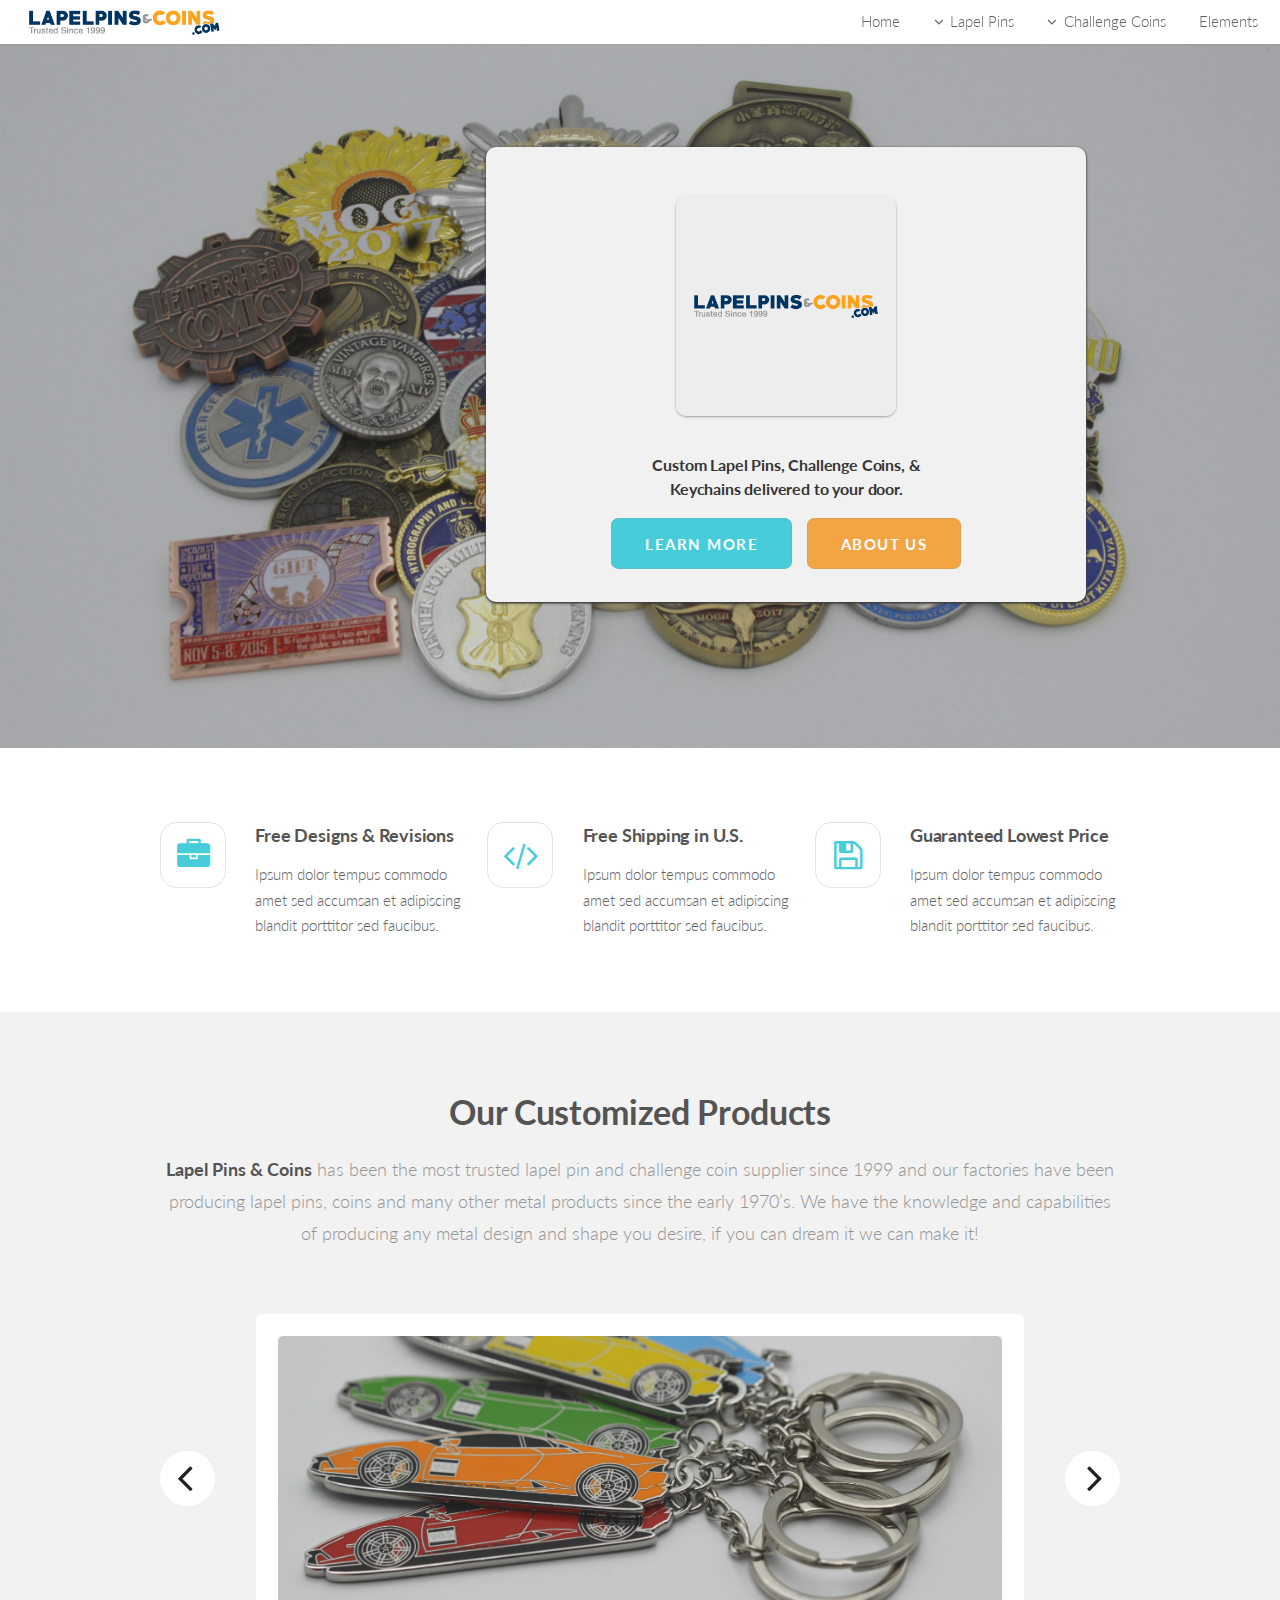
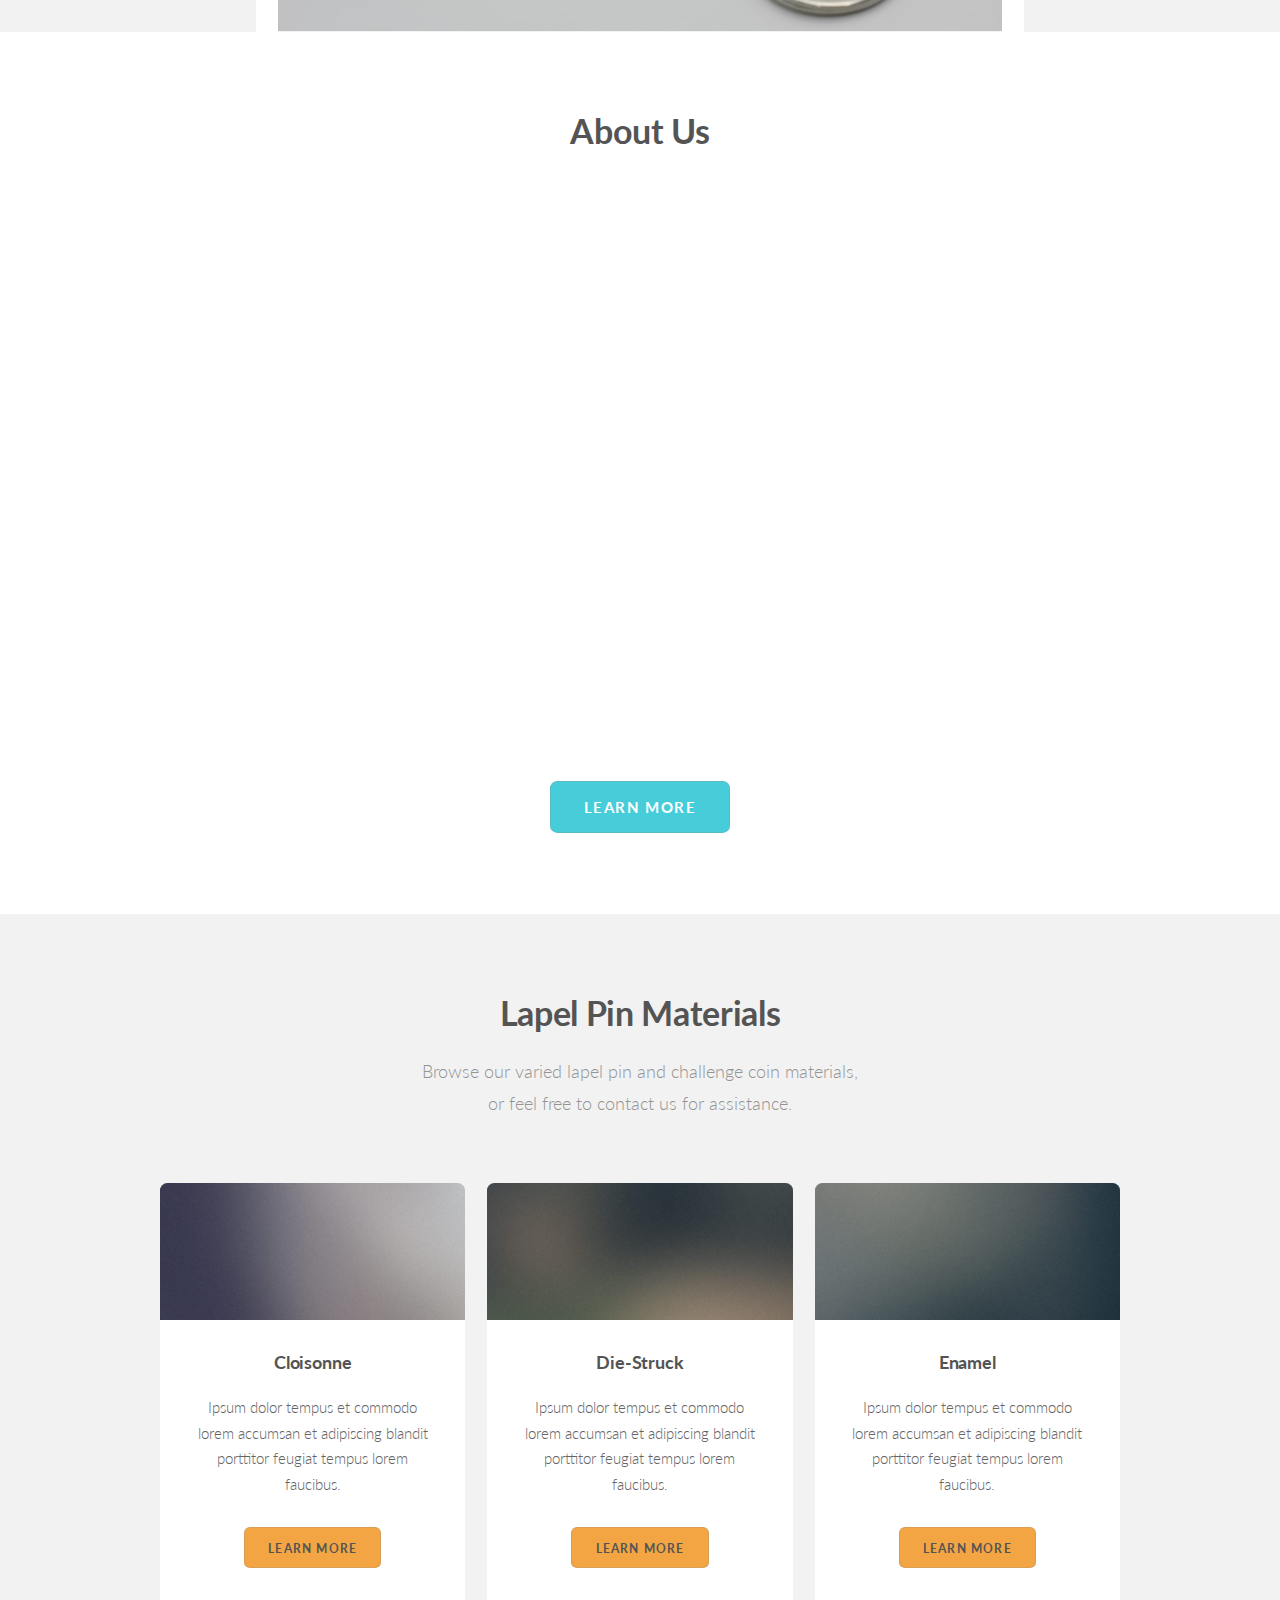
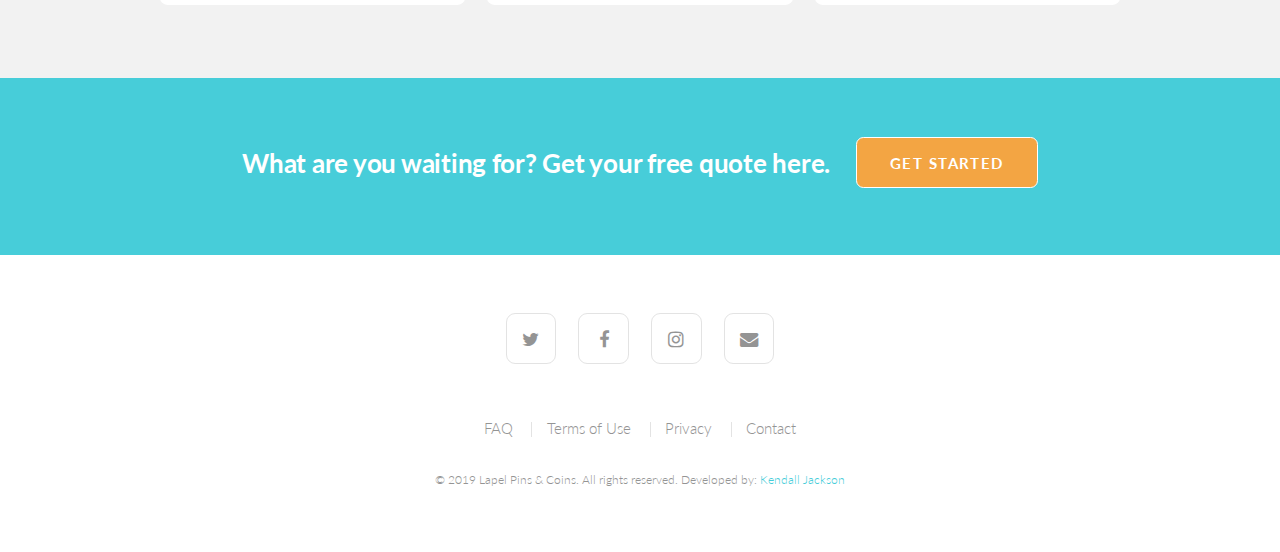
<file: index.html>
<!doctype html>
<!--
	Kendall Jackson
	LPC Remake / Optimization
	https://kendalled.github.io/
-->
<html lang="en">

<head>
	<title>Untitled</title>
	<meta charset="utf-8" />
	<meta name="viewport" content="width=device-width, initial-scale=1, user-scalable=no" />
	<link rel="stylesheet" href="assets/css/main.css" />
</head>

<body class="landing is-preload">

	<!-- Header -->
	<header id="header" class="primary">
		<a href="index.html" class="noHover"><img src="images/tinyLogo.png" alt="smaller version of the logo" style="padding: .7em 0em 0em 2em; width: 15em; height: auto;"/></a>
		<nav id="nav">
			<ul>
				<li><a href="index.html">Home</a></li>
				<li>
					<a href="#" class="icon fa-angle-down">Lapel Pins</a>
					<ul>
						<li><a href="left-sidebar.html">Military Pins</a></li>
						<li><a href="right-sidebar.html">Festival Pins</a></li>
						<li><a href="no-sidebar.html">Team Pins</a></li>
						<li>
							<a href="#" class="icon fa-angle-left">&nbsp; Material</a>
							<ul>
								<li><a href="#">Cloisonne</a></li>
								<li><a href="#">Enamel</a></li>
								<li><a href="#">Die-Struck</a></li>
								<li><a href="#">Soft-Touch</a></li>
							</ul>
						</li>
					</ul>
				</li>
				<li>
					<a href="#" class="icon fa-angle-down">Challenge Coins</a>
					<ul>
						<li><a href="left-sidebar.html">Military Coins</a></li>
						<li><a href="right-sidebar.html">Festival Coins</a></li>
						<li><a href="no-sidebar.html">Team Coins</a></li>
						<li>
							<a href="#" class="icon fa-angle-left">&nbsp; Type</a>
							<ul>
								<li><a href="#">Monochrome</a></li>
								<li><a href="#">Printed</a></li>
								<li><a href="#">Bordered</a></li>
								<li><a href="#">Custom Shape</a></li>
							</ul>
						</li>
					</ul>
				</li>
				<li><a href="elements.html">Elements</a></li>
			</ul>
		</nav>
	</header>

	<!-- Banner -->
	<section id="banner">
		<div class="frontCard">
		<div class="inner" style="padding: 20px 0px 25px 0px;">
			<!-- replace with iframe -->
			<img class="logo" src="images/logo.png" alt="Lapel Pins & Coins Official Logo." />
			<h4 style="color: #353535;">Custom Lapel Pins, Challenge Coins, &<br /> Keychains delivered to your door.</h4>
			<ul class="actions special">
				<li><a href="#two" class="button large primary scrolly">Learn More</a></li>
				<li><a href="#vid" class="button large scrolly">About us</a></li>
			</ul>
		</div>
	</div>
	</section>

	<!-- Two -->
	<section id="two" class="wrapper style2">
		<div class="container">
			<div class="row gtr-uniform">
				<div class="col-4 col-6-medium col-12-small">
					<section class="feature fa-briefcase">
						<h3>Free Designs & Revisions</h3>
						<p>Ipsum dolor tempus commodo amet sed accumsan et adipiscing blandit porttitor sed faucibus.</p>
					</section>
				</div>
				<div class="col-4 col-6-medium col-12-small">
					<section class="feature fa-code">
						<h3>Free <a href="https://fedex.com" title="Link to FedEx website, our shipping partner for lapel pins and coins.">Shipping</a> in U.S.</h3>
						<p>Ipsum dolor tempus commodo amet sed accumsan et adipiscing blandit porttitor sed faucibus.</p>
					</section>
				</div>
				<div class="col-4 col-6-medium col-12-small">
					<section class="feature fa-save">
						<h3>Guaranteed Lowest Price</h3>
						<p>Ipsum dolor tempus commodo amet sed accumsan et adipiscing blandit porttitor sed faucibus.</p>
					</section>
				</div>
			</div>
		</div>
	</section>


	<!-- One -->
	<section id="one" class="wrapper style1">
		<div class="container">
			<header class="major">
				<h2>Our Customized Products</h2>
				<p><strong>Lapel Pins & Coins</strong> has been the most trusted lapel pin and challenge coin supplier since 1999 and our factories have been producing lapel pins, coins and many other metal products since the early 1970’s. We have the knowledge
					and capabilities of producing any metal design and shape you desire, if you can dream it we can make it!</p>
			</header>
			<div class="slider">
				<span class="nav-previous"></span>
				<div class="viewer">
					<div class="reel">
						<div class="slide">
							<img src="images/slide01.jpg" alt="" />
						</div>
						<div class="slide">
							<img src="images/slide02.jpg" alt="" />
						</div>
						<div class="slide">
							<img src="images/slide03.jpg" alt="" />
						</div>
					</div>
				</div>
				<span class="nav-next"></span>
			</div>
		</div>
	</section>

	<!-- iframe -->
	<section id="vid" class="wrapper style2">
		<header class="major">
			<h2 style="text-align: center;">About Us</h2>
		</header>
		<div class="container">

			<div class="iframe-container">
				<iframe width="1425" height="559" src="https://www.youtube.com/embed/GwDGLVv2WB4" frameborder="0" allow="accelerometer; autoplay; encrypted-media; gyroscope; picture-in-picture" allowfullscreen></iframe>
			</div>
			<ul class="actions special" style="padding-top: 50px;">
				<li><a href="#one" class="button large primary scrolly">Learn More</a></li>
			</ul>
		</div>
	</section>


	<!-- Three -->
	<section id="three" class="wrapper style1">
		<div class="container">
			<header class="major">
				<h2>Lapel Pin Materials</h2>
				<p>Browse our varied lapel pin and challenge coin materials,<br />
					or feel free to contact us for assistance.</p>
			</header>
			<div class="row">
				<div class="col-4 col-6-medium col-12-small">
					<article class="box post">
						<a href="#" class="image fit"><img src="images/pic01.jpg" alt="" /></a>
						<h3>Cloisonne</h3>
						<p>Ipsum dolor tempus et commodo lorem accumsan et adipiscing blandit porttitor feugiat tempus lorem faucibus.</p>
						<ul class="actions special">
							<li><a href="#" class="button">Learn More</a></li>
						</ul>
					</article>
				</div>
				<div class="col-4 col-6-medium col-12-small">
					<article class="box post">
						<a href="#" class="image fit"><img src="images/pic02.jpg" alt="" /></a>
						<h3>Die-Struck</h3>
						<p>Ipsum dolor tempus et commodo lorem accumsan et adipiscing blandit porttitor feugiat tempus lorem faucibus.</p>
						<ul class="actions special">
							<li><a href="#" class="button">Learn More</a></li>
						</ul>
					</article>
				</div>
				<div class="col-4 col-6-medium col-12-small">
					<article class="box post">
						<a href="#" class="image fit"><img src="images/pic03.jpg" alt="" /></a>
						<h3>Enamel</h3>
						<p>Ipsum dolor tempus et commodo lorem accumsan et adipiscing blandit porttitor feugiat tempus lorem faucibus.</p>
						<ul class="actions special">
							<li><a href="#" class="button">Learn More</a></li>
						</ul>
					</article>
				</div>

			</div>
		</div>
	</section>

	<!-- CTA -->
	<section id="cta" class="wrapper style3">
		<h2>What are you waiting for? Get your free quote here.</h2>
		<ul class="actions">
			<li><a href="#" class="button large">Get Started</a></li>
		</ul>
	</section>

	<!-- Footer -->
	<footer id="footer">
		<ul class="icons">
			<li><a href="https://twitter.com/LapelPinsCoins" class="icon fa-twitter"><span class="label">Twitter</span></a></li>
			<li><a href="#" class="icon fa-facebook"><span class="label">Facebook</span></a></li>
			<li><a href="#" class="icon fa-instagram"><span class="label">Instagram</span></a></li>
			<li><a href="#" class="icon fa-envelope"><span class="label">Envelope</span></a></li>
		</ul>
		<ul class="menu">
			<li><a href="#">FAQ</a></li>
			<li><a href="#">Terms of Use</a></li>
			<li><a href="#">Privacy</a></li>
			<li><a href="#">Contact</a></li>
		</ul>
		<span class="copyright">
			&copy; 2019 Lapel Pins & Coins. All rights reserved. Developed by: <a href="https://kendalled.github.io" title="Link to developer's website">Kendall Jackson</a>
		</span>
	</footer>

	<!-- Scripts -->
	<script src="assets/js/jquery.min.js"></script>
	<script src="assets/js/jquery.dropotron.min.js"></script>
	<script src="assets/js/jquery.scrollex.min.js"></script>
	<script src="assets/js/jquery.scrolly.min.js"></script>
	<script src="assets/js/jquery.slidertron.min.js"></script>
	<script src="assets/js/browser.min.js"></script>
	<script src="assets/js/breakpoints.min.js"></script>
	<script src="assets/js/util.js"></script>
	<script src="assets/js/main.js"></script>

</body>

</html>
</file>
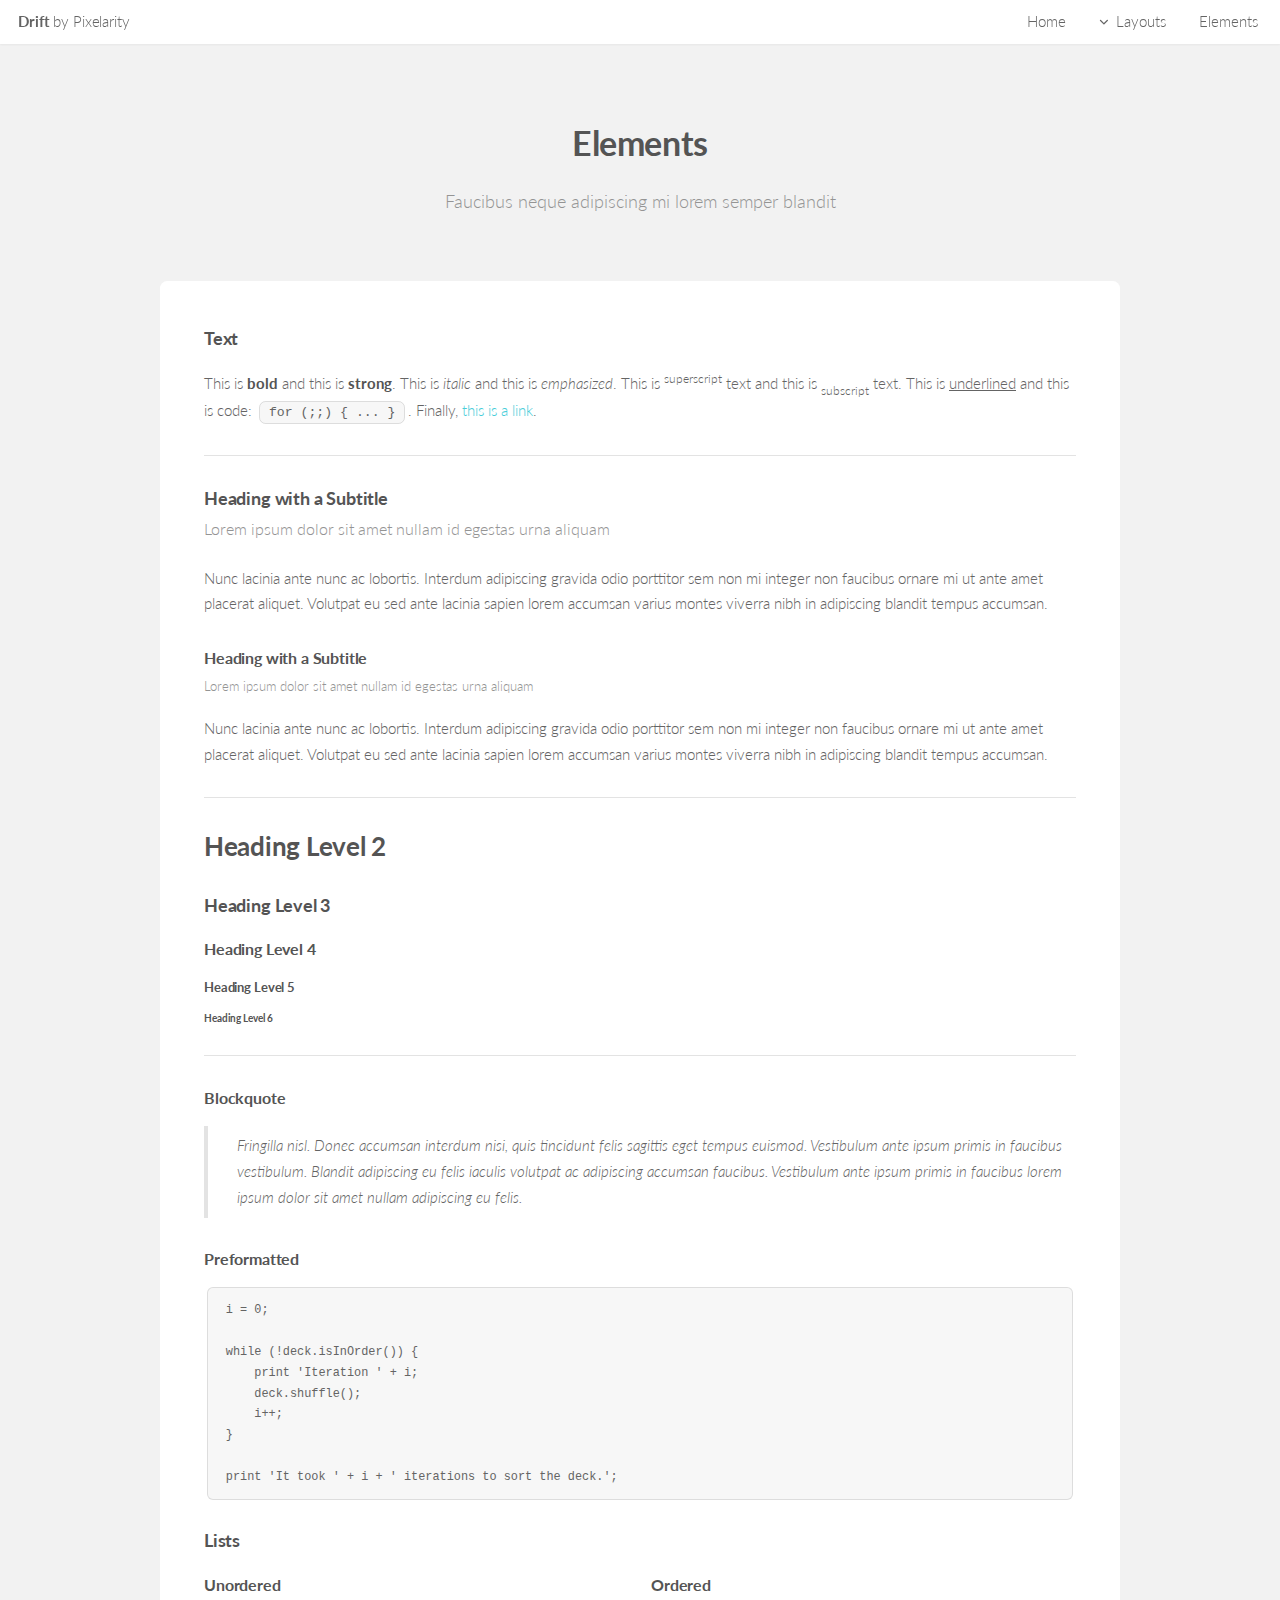
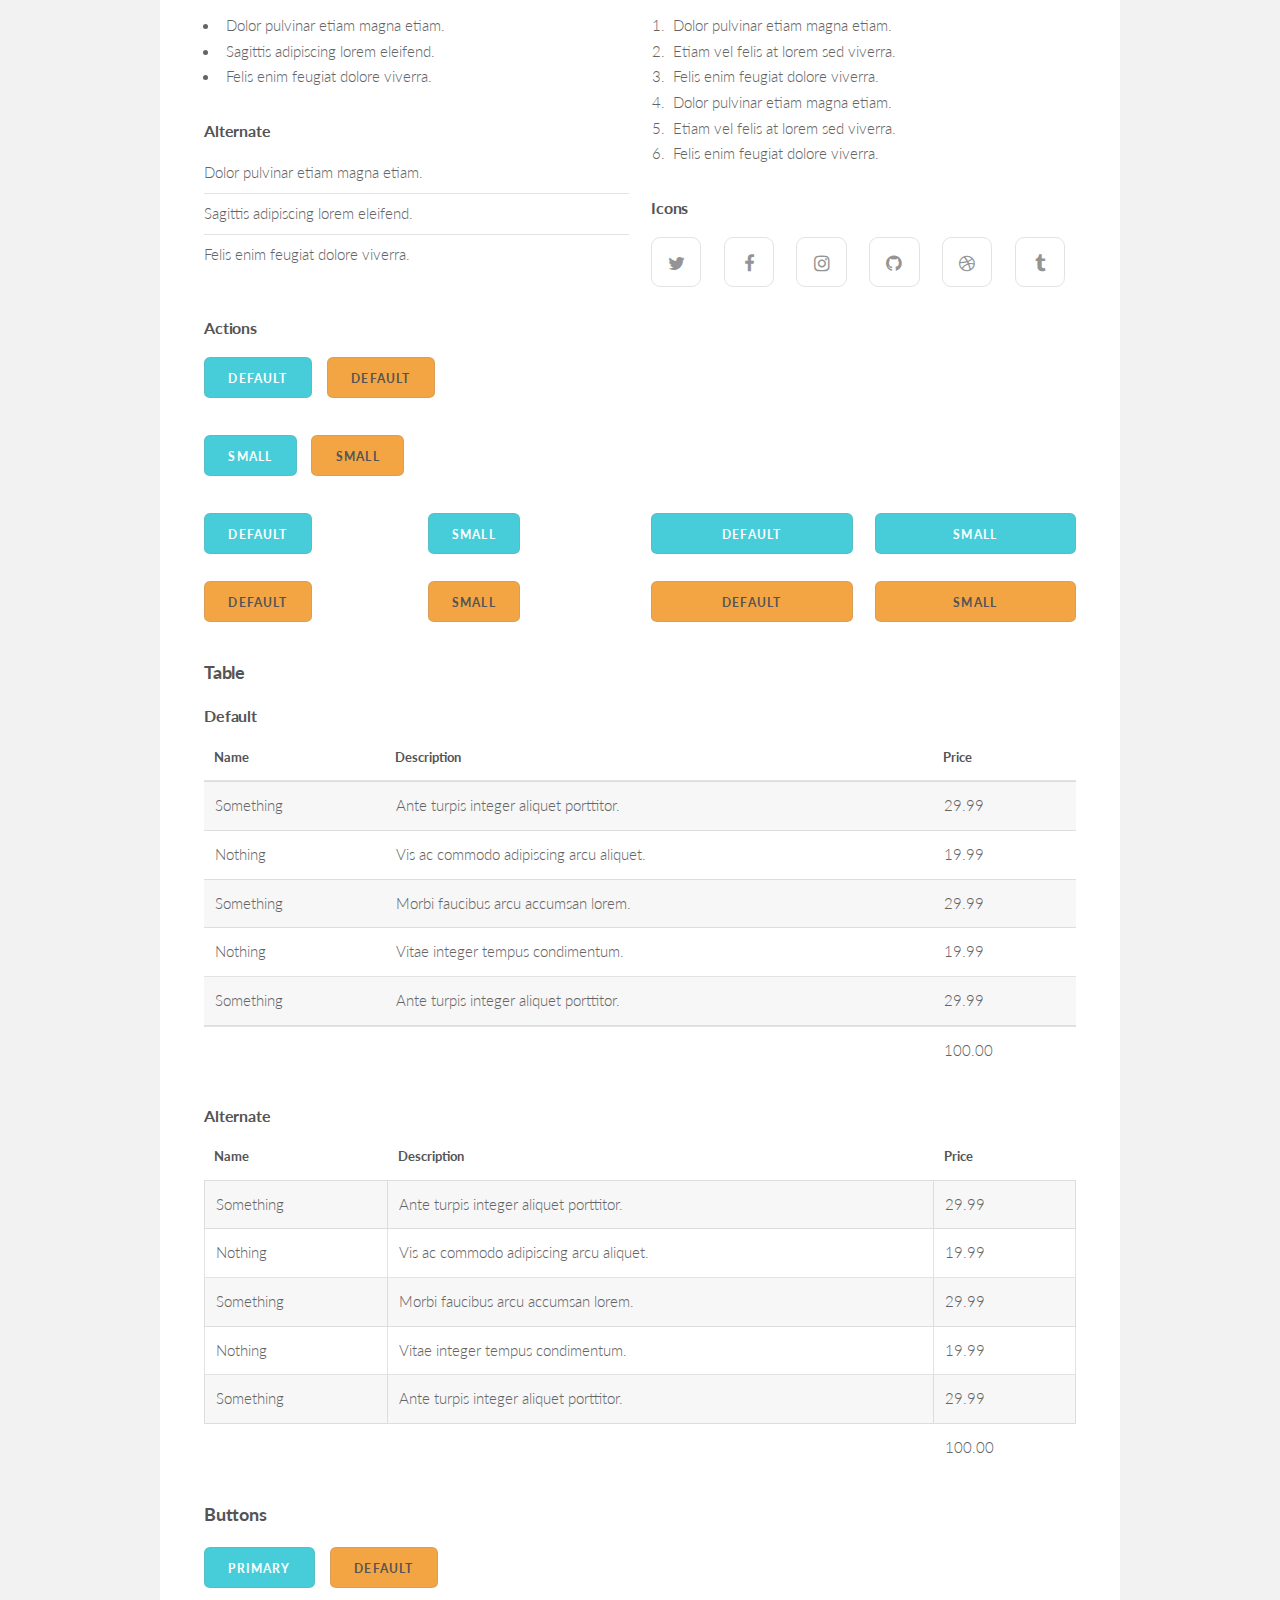
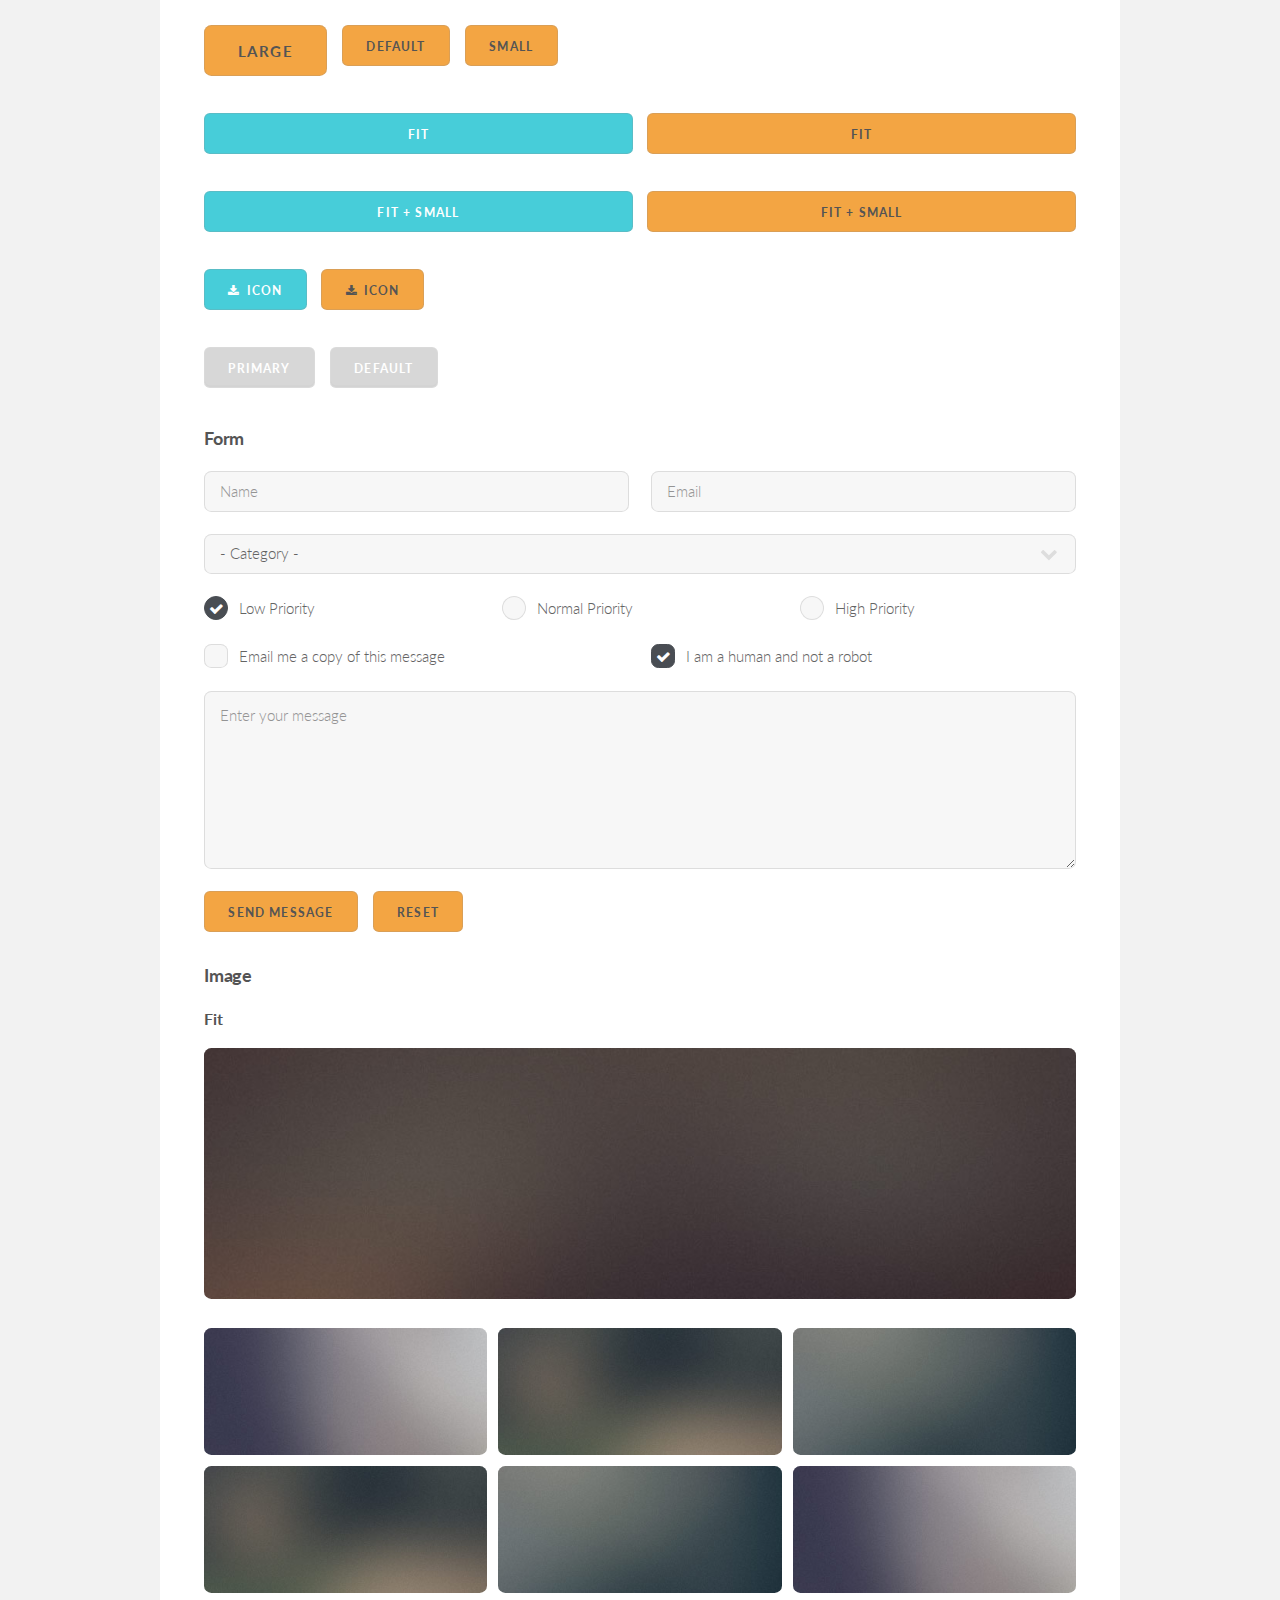
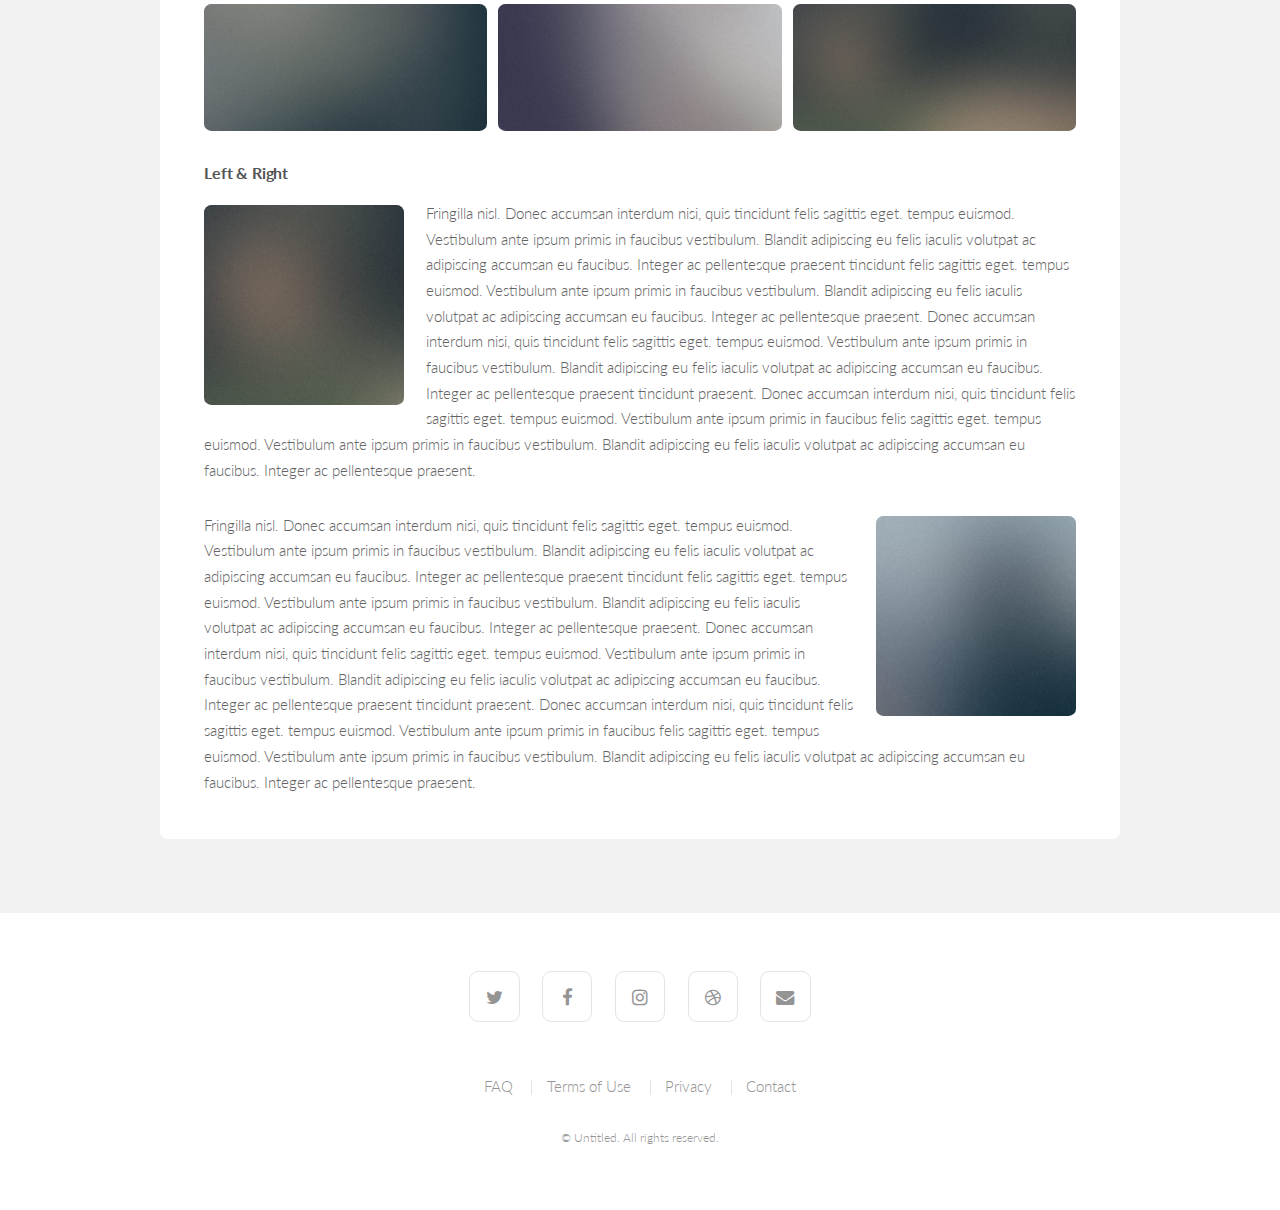
<file: elements.html>
<!DOCTYPE HTML>
<!--
	Drift by Pixelarity
	pixelarity.com | hello@pixelarity.com
	License: pixelarity.com/license
-->
<html>
	<head>
		<title>Untitled</title>
		<meta charset="utf-8" />
		<meta name="viewport" content="width=device-width, initial-scale=1, user-scalable=no" />
		<link rel="stylesheet" href="assets/css/main.css" />
	</head>
	<body class="is-preload">

		<!-- Header -->
			<header id="header">
				<h1><a href="index.html">Drift <span>by Pixelarity</span></a></h1>
				<nav id="nav">
					<ul>
						<li><a href="index.html">Home</a></li>
						<li>
							<a href="#" class="icon fa-angle-down">Layouts</a>
							<ul>
								<li><a href="left-sidebar.html">Left Sidebar</a></li>
								<li><a href="right-sidebar.html">Right Sidebar</a></li>
								<li><a href="no-sidebar.html">No Sidebar</a></li>
								<li>
									<a href="#">Submenu</a>
									<ul>
										<li><a href="#">Option 1</a></li>
										<li><a href="#">Option 2</a></li>
										<li><a href="#">Option 3</a></li>
										<li><a href="#">Option 4</a></li>
									</ul>
								</li>
							</ul>
						</li>
						<li><a href="elements.html">Elements</a></li>
					</ul>
				</nav>
			</header>

		<!-- Main -->
			<section id="main" class="wrapper style1">
				<header class="major">
					<h2>Elements</h2>
					<p>Faucibus neque adipiscing mi lorem semper blandit</p>
				</header>
				<div class="container">

					<!-- Content -->
						<section id="content">

							<!-- Text -->
								<section>
									<h3>Text</h3>
									<p>This is <b>bold</b> and this is <strong>strong</strong>. This is <i>italic</i> and this is <em>emphasized</em>.
									This is <sup>superscript</sup> text and this is <sub>subscript</sub> text.
									This is <u>underlined</u> and this is code: <code>for (;;) { ... }</code>. Finally, <a href="#">this is a link</a>.</p>

									<hr />

									<header>
										<h3>Heading with a Subtitle</h3>
										<p>Lorem ipsum dolor sit amet nullam id egestas urna aliquam</p>
									</header>
									<p>Nunc lacinia ante nunc ac lobortis. Interdum adipiscing gravida odio porttitor sem non mi integer non faucibus ornare mi ut ante amet placerat aliquet. Volutpat eu sed ante lacinia sapien lorem accumsan varius montes viverra nibh in adipiscing blandit tempus accumsan.</p>
									<header>
										<h4>Heading with a Subtitle</h4>
										<p>Lorem ipsum dolor sit amet nullam id egestas urna aliquam</p>
									</header>
									<p>Nunc lacinia ante nunc ac lobortis. Interdum adipiscing gravida odio porttitor sem non mi integer non faucibus ornare mi ut ante amet placerat aliquet. Volutpat eu sed ante lacinia sapien lorem accumsan varius montes viverra nibh in adipiscing blandit tempus accumsan.</p>

									<hr />

									<h2>Heading Level 2</h2>
									<h3>Heading Level 3</h3>
									<h4>Heading Level 4</h4>
									<h5>Heading Level 5</h5>
									<h6>Heading Level 6</h6>

									<hr />

									<h4>Blockquote</h4>
									<blockquote>Fringilla nisl. Donec accumsan interdum nisi, quis tincidunt felis sagittis eget tempus euismod. Vestibulum ante ipsum primis in faucibus vestibulum. Blandit adipiscing eu felis iaculis volutpat ac adipiscing accumsan faucibus. Vestibulum ante ipsum primis in faucibus lorem ipsum dolor sit amet nullam adipiscing eu felis.</blockquote>

									<h4>Preformatted</h4>
									<pre><code>i = 0;

while (!deck.isInOrder()) {
    print 'Iteration ' + i;
    deck.shuffle();
    i++;
}

print 'It took ' + i + ' iterations to sort the deck.';
</code></pre>
								</section>

							<!-- Lists -->
								<section>
									<h3>Lists</h3>
									<div class="row">
										<div class="col-6 col-12-medium">

											<h4>Unordered</h4>
											<ul>
												<li>Dolor pulvinar etiam magna etiam.</li>
												<li>Sagittis adipiscing lorem eleifend.</li>
												<li>Felis enim feugiat dolore viverra.</li>
											</ul>

											<h4>Alternate</h4>
											<ul class="alt">
												<li>Dolor pulvinar etiam magna etiam.</li>
												<li>Sagittis adipiscing lorem eleifend.</li>
												<li>Felis enim feugiat dolore viverra.</li>
											</ul>

										</div>
										<div class="col-6 col-12-medium">

											<h4>Ordered</h4>
											<ol>
												<li>Dolor pulvinar etiam magna etiam.</li>
												<li>Etiam vel felis at lorem sed viverra.</li>
												<li>Felis enim feugiat dolore viverra.</li>
												<li>Dolor pulvinar etiam magna etiam.</li>
												<li>Etiam vel felis at lorem sed viverra.</li>
												<li>Felis enim feugiat dolore viverra.</li>
											</ol>

											<h4>Icons</h4>
											<ul class="icons">
												<li><a href="#" class="icon fa-twitter"><span class="label">Twitter</span></a></li>
												<li><a href="#" class="icon fa-facebook"><span class="label">Facebook</span></a></li>
												<li><a href="#" class="icon fa-instagram"><span class="label">Instagram</span></a></li>
												<li><a href="#" class="icon fa-github"><span class="label">Github</span></a></li>
												<li><a href="#" class="icon fa-dribbble"><span class="label">Dribbble</span></a></li>
												<li><a href="#" class="icon fa-tumblr"><span class="label">Tumblr</span></a></li>
											</ul>

										</div>
									</div>

									<h4>Actions</h4>
									<ul class="actions">
										<li><a href="#" class="button primary">Default</a></li>
										<li><a href="#" class="button">Default</a></li>
									</ul>
									<ul class="actions small">
										<li><a href="#" class="button primary small">Small</a></li>
										<li><a href="#" class="button small">Small</a></li>
									</ul>
									<div class="row">
										<div class="col-3 col-12-medium">
											<ul class="actions stacked">
												<li><a href="#" class="button primary">Default</a></li>
												<li><a href="#" class="button">Default</a></li>
											</ul>
										</div>
										<div class="col-3 col-12-medium">
											<ul class="actions stacked">
												<li><a href="#" class="button primary small">Small</a></li>
												<li><a href="#" class="button small">Small</a></li>
											</ul>
										</div>
										<div class="col-3 col-12-medium">
											<ul class="actions stacked">
												<li><a href="#" class="button primary fit">Default</a></li>
												<li><a href="#" class="button fit">Default</a></li>
											</ul>
										</div>
										<div class="col-3 col-12-medium">
											<ul class="actions stacked">
												<li><a href="#" class="button primary small fit">Small</a></li>
												<li><a href="#" class="button small fit">Small</a></li>
											</ul>
										</div>
									</div>
								</section>

							<!-- Table -->
								<section>
									<h3>Table</h3>

									<h4>Default</h4>
									<div class="table-wrapper">
										<table>
											<thead>
												<tr>
													<th>Name</th>
													<th>Description</th>
													<th>Price</th>
												</tr>
											</thead>
											<tbody>
												<tr>
													<td>Something</td>
													<td>Ante turpis integer aliquet porttitor.</td>
													<td>29.99</td>
												</tr>
												<tr>
													<td>Nothing</td>
													<td>Vis ac commodo adipiscing arcu aliquet.</td>
													<td>19.99</td>
												</tr>
												<tr>
													<td>Something</td>
													<td> Morbi faucibus arcu accumsan lorem.</td>
													<td>29.99</td>
												</tr>
												<tr>
													<td>Nothing</td>
													<td>Vitae integer tempus condimentum.</td>
													<td>19.99</td>
												</tr>
												<tr>
													<td>Something</td>
													<td>Ante turpis integer aliquet porttitor.</td>
													<td>29.99</td>
												</tr>
											</tbody>
											<tfoot>
												<tr>
													<td colspan="2"></td>
													<td>100.00</td>
												</tr>
											</tfoot>
										</table>
									</div>

									<h4>Alternate</h4>
									<div class="table-wrapper">
										<table class="alt">
											<thead>
												<tr>
													<th>Name</th>
													<th>Description</th>
													<th>Price</th>
												</tr>
											</thead>
											<tbody>
												<tr>
													<td>Something</td>
													<td>Ante turpis integer aliquet porttitor.</td>
													<td>29.99</td>
												</tr>
												<tr>
													<td>Nothing</td>
													<td>Vis ac commodo adipiscing arcu aliquet.</td>
													<td>19.99</td>
												</tr>
												<tr>
													<td>Something</td>
													<td> Morbi faucibus arcu accumsan lorem.</td>
													<td>29.99</td>
												</tr>
												<tr>
													<td>Nothing</td>
													<td>Vitae integer tempus condimentum.</td>
													<td>19.99</td>
												</tr>
												<tr>
													<td>Something</td>
													<td>Ante turpis integer aliquet porttitor.</td>
													<td>29.99</td>
												</tr>
											</tbody>
											<tfoot>
												<tr>
													<td colspan="2"></td>
													<td>100.00</td>
												</tr>
											</tfoot>
										</table>
									</div>
								</section>

							<!-- Buttons -->
								<section>
									<h3>Buttons</h3>
									<ul class="actions">
										<li><a href="#" class="button primary">Primary</a></li>
										<li><a href="#" class="button">Default</a></li>
									</ul>
									<ul class="actions">
										<li><a href="#" class="button large">Large</a></li>
										<li><a href="#" class="button">Default</a></li>
										<li><a href="#" class="button small">Small</a></li>
									</ul>
									<ul class="actions fit">
										<li><a href="#" class="button primary fit">Fit</a></li>
										<li><a href="#" class="button fit">Fit</a></li>
									</ul>
									<ul class="actions fit small">
										<li><a href="#" class="button primary fit small">Fit + Small</a></li>
										<li><a href="#" class="button fit small">Fit + Small</a></li>
									</ul>
									<ul class="actions">
										<li><a href="#" class="button primary icon fa-download">Icon</a></li>
										<li><a href="#" class="button icon fa-download">Icon</a></li>
									</ul>
									<ul class="actions">
										<li><span class="button primary disabled">Primary</span></li>
										<li><span class="button disabled">Default</span></li>
									</ul>
								</section>

							<!-- Form -->
								<section>
									<h3>Form</h3>
									<form method="post" action="#">
										<div class="row gtr-uniform">
											<div class="col-6 col-12-small">
												<input type="text" name="name" id="name" value="" placeholder="Name" />
											</div>
											<div class="col-6 col-12-small">
												<input type="email" name="email" id="email" value="" placeholder="Email" />
											</div>
											<div class="col-12">
												<select name="category" id="category">
													<option value="">- Category -</option>
													<option value="1">Manufacturing</option>
													<option value="1">Shipping</option>
													<option value="1">Administration</option>
													<option value="1">Human Resources</option>
												</select>
											</div>
											<div class="col-4 col-12-medium">
												<input type="radio" id="priority-low" name="priority" checked>
												<label for="priority-low">Low Priority</label>
											</div>
											<div class="col-4 col-12-medium">
												<input type="radio" id="priority-normal" name="priority">
												<label for="priority-normal">Normal Priority</label>
											</div>
											<div class="col-4 col-12-medium">
												<input type="radio" id="priority-high" name="priority">
												<label for="priority-high">High Priority</label>
											</div>
											<div class="col-6 col-12-medium">
												<input type="checkbox" id="copy" name="copy">
												<label for="copy">Email me a copy of this message</label>
											</div>
											<div class="col-6 col-12-medium">
												<input type="checkbox" id="human" name="human" checked>
												<label for="human">I am a human and not a robot</label>
											</div>
											<div class="col-12">
												<textarea name="message" id="message" placeholder="Enter your message" rows="6"></textarea>
											</div>
											<div class="col-12">
												<ul class="actions">
													<li><input type="submit" value="Send Message" /></li>
													<li><input type="reset" value="Reset" class="alt" /></li>
												</ul>
											</div>
										</div>
									</form>
								</section>

							<!-- Image -->
								<section>
									<h3>Image</h3>
									<h4>Fit</h4>
									<span class="image fit"><img src="images/pic07.jpg" alt="" /></span>
									<div class="box alt">
										<div class="row gtr-50 gtr-uniform">
											<div class="col-4 col-6-small"><span class="image fit"><img src="images/pic01.jpg" alt="" /></span></div>
											<div class="col-4 col-6-small"><span class="image fit"><img src="images/pic02.jpg" alt="" /></span></div>
											<div class="col-4 col-6-small"><span class="image fit"><img src="images/pic03.jpg" alt="" /></span></div>
											<div class="col-4 col-6-small"><span class="image fit"><img src="images/pic02.jpg" alt="" /></span></div>
											<div class="col-4 col-6-small"><span class="image fit"><img src="images/pic03.jpg" alt="" /></span></div>
											<div class="col-4 col-6-small"><span class="image fit"><img src="images/pic01.jpg" alt="" /></span></div>
											<div class="col-4 col-6-small"><span class="image fit"><img src="images/pic03.jpg" alt="" /></span></div>
											<div class="col-4 col-6-small"><span class="image fit"><img src="images/pic01.jpg" alt="" /></span></div>
											<div class="col-4 col-6-small"><span class="image fit"><img src="images/pic02.jpg" alt="" /></span></div>
										</div>
									</div>

									<h4>Left &amp; Right</h4>
									<p><span class="image left"><img src="images/pic08.jpg" alt="" /></span>Fringilla nisl. Donec accumsan interdum nisi, quis tincidunt felis sagittis eget. tempus euismod. Vestibulum ante ipsum primis in faucibus vestibulum. Blandit adipiscing eu felis iaculis volutpat ac adipiscing accumsan eu faucibus. Integer ac pellentesque praesent tincidunt felis sagittis eget. tempus euismod. Vestibulum ante ipsum primis in faucibus vestibulum. Blandit adipiscing eu felis iaculis volutpat ac adipiscing accumsan eu faucibus. Integer ac pellentesque praesent. Donec accumsan interdum nisi, quis tincidunt felis sagittis eget. tempus euismod. Vestibulum ante ipsum primis in faucibus vestibulum. Blandit adipiscing eu felis iaculis volutpat ac adipiscing accumsan eu faucibus. Integer ac pellentesque praesent tincidunt praesent. Donec accumsan interdum nisi, quis tincidunt felis sagittis eget. tempus euismod. Vestibulum ante ipsum primis in faucibus felis sagittis eget. tempus euismod. Vestibulum ante ipsum primis in faucibus vestibulum. Blandit adipiscing eu felis iaculis volutpat ac adipiscing accumsan eu faucibus. Integer ac pellentesque praesent.</p>
									<p><span class="image right"><img src="images/pic09.jpg" alt="" /></span>Fringilla nisl. Donec accumsan interdum nisi, quis tincidunt felis sagittis eget. tempus euismod. Vestibulum ante ipsum primis in faucibus vestibulum. Blandit adipiscing eu felis iaculis volutpat ac adipiscing accumsan eu faucibus. Integer ac pellentesque praesent tincidunt felis sagittis eget. tempus euismod. Vestibulum ante ipsum primis in faucibus vestibulum. Blandit adipiscing eu felis iaculis volutpat ac adipiscing accumsan eu faucibus. Integer ac pellentesque praesent. Donec accumsan interdum nisi, quis tincidunt felis sagittis eget. tempus euismod. Vestibulum ante ipsum primis in faucibus vestibulum. Blandit adipiscing eu felis iaculis volutpat ac adipiscing accumsan eu faucibus. Integer ac pellentesque praesent tincidunt praesent. Donec accumsan interdum nisi, quis tincidunt felis sagittis eget. tempus euismod. Vestibulum ante ipsum primis in faucibus felis sagittis eget. tempus euismod. Vestibulum ante ipsum primis in faucibus vestibulum. Blandit adipiscing eu felis iaculis volutpat ac adipiscing accumsan eu faucibus. Integer ac pellentesque praesent.</p>
								</section>

						</section>

				</div>
			</section>

		<!-- Footer -->
			<footer id="footer">
				<ul class="icons">
					<li><a href="#" class="icon fa-twitter"><span class="label">Twitter</span></a></li>
					<li><a href="#" class="icon fa-facebook"><span class="label">Facebook</span></a></li>
					<li><a href="#" class="icon fa-instagram"><span class="label">Instagram</span></a></li>
					<li><a href="#" class="icon fa-dribbble"><span class="label">Dribbble</span></a></li>
					<li><a href="#" class="icon fa-envelope"><span class="label">Envelope</span></a></li>
				</ul>
				<ul class="menu">
					<li><a href="#">FAQ</a></li>
					<li><a href="#">Terms of Use</a></li>
					<li><a href="#">Privacy</a></li>
					<li><a href="#">Contact</a></li>
				</ul>
				<span class="copyright">
					&copy; Untitled. All rights reserved.
				</span>
			</footer>

		<!-- Scripts -->
			<script src="assets/js/jquery.min.js"></script>
			<script src="assets/js/jquery.dropotron.min.js"></script>
			<script src="assets/js/jquery.scrollex.min.js"></script>
			<script src="assets/js/jquery.scrolly.min.js"></script>
			<script src="assets/js/jquery.slidertron.min.js"></script>
			<script src="assets/js/browser.min.js"></script>
			<script src="assets/js/breakpoints.min.js"></script>
			<script src="assets/js/util.js"></script>
			<script src="assets/js/main.js"></script>

	</body>
</html>
</file>
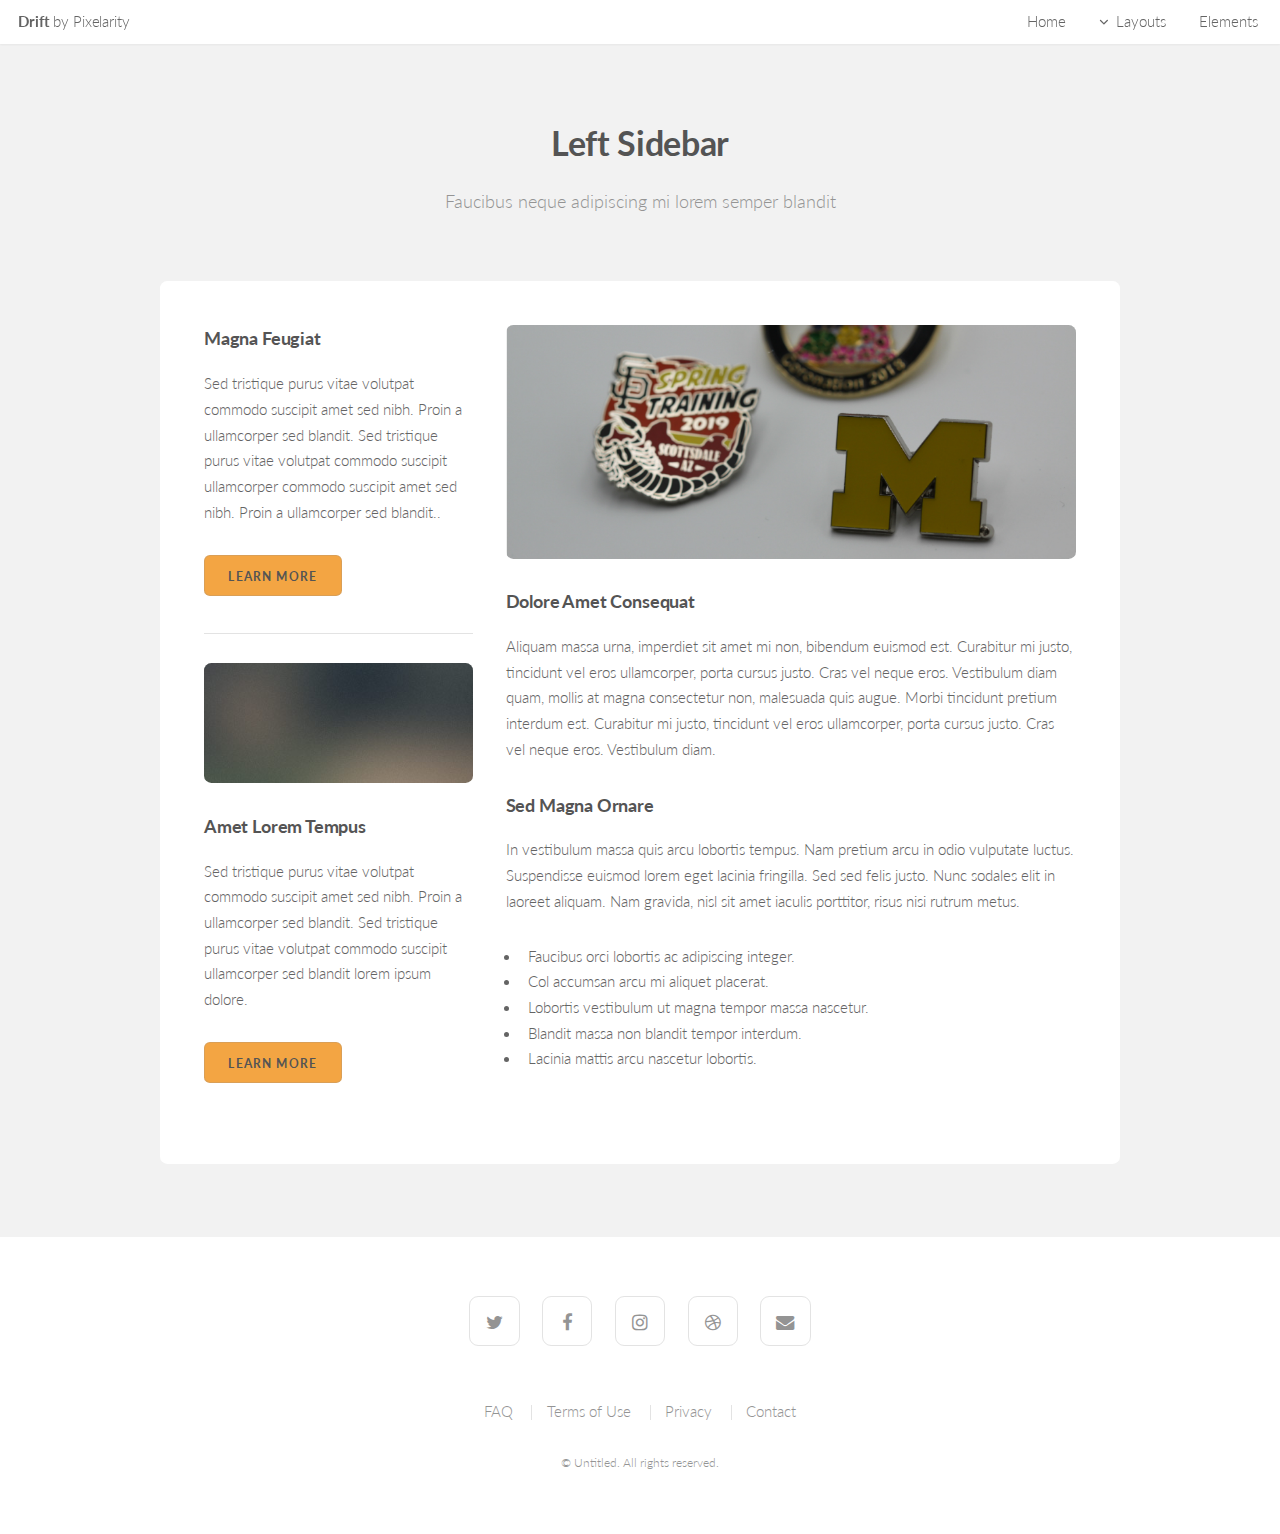
<file: left-sidebar.html>
<!DOCTYPE HTML>
<!--
	Drift by Pixelarity
	pixelarity.com | hello@pixelarity.com
	License: pixelarity.com/license
-->
<html>
	<head>
		<title>Untitled</title>
		<meta charset="utf-8" />
		<meta name="viewport" content="width=device-width, initial-scale=1, user-scalable=no" />
		<link rel="stylesheet" href="assets/css/main.css" />
	</head>
	<body class="is-preload">

		<!-- Header -->
			<header id="header">
				<h1><a href="index.html">Drift <span>by Pixelarity</span></a></h1>
				<nav id="nav">
					<ul>
						<li><a href="index.html">Home</a></li>
						<li>
							<a href="#" class="icon fa-angle-down">Layouts</a>
							<ul>
								<li><a href="left-sidebar.html">Left Sidebar</a></li>
								<li><a href="right-sidebar.html">Right Sidebar</a></li>
								<li><a href="no-sidebar.html">No Sidebar</a></li>
								<li>
									<a href="#">Submenu</a>
									<ul>
										<li><a href="#">Option 1</a></li>
										<li><a href="#">Option 2</a></li>
										<li><a href="#">Option 3</a></li>
										<li><a href="#">Option 4</a></li>
									</ul>
								</li>
							</ul>
						</li>
						<li><a href="elements.html">Elements</a></li>
					</ul>
				</nav>
			</header>

		<!-- Main -->
			<section id="main" class="wrapper style1">
				<header class="major">
					<h2>Left Sidebar</h2>
					<p>Faucibus neque adipiscing mi lorem semper blandit</p>
				</header>
				<div class="container">
					<div class="row gtr-150">
						<div class="col-4 col-12-medium">

							<!-- Sidebar -->
								<section id="sidebar">
									<section>
										<h3>Magna Feugiat</h3>
										<p>Sed tristique purus vitae volutpat commodo suscipit amet sed nibh. Proin a ullamcorper sed blandit. Sed tristique purus vitae volutpat commodo suscipit ullamcorper commodo suscipit amet sed nibh. Proin a ullamcorper sed blandit..</p>
										<footer>
											<ul class="actions">
												<li><a href="#" class="button small alt">Learn More</a></li>
											</ul>
										</footer>
									</section>
									<hr />
									<section>
										<a href="#" class="image fit"><img src="images/pic02.jpg" alt="" /></a>
										<h3>Amet Lorem Tempus</h3>
										<p>Sed tristique purus vitae volutpat commodo suscipit amet sed nibh. Proin a ullamcorper sed blandit. Sed tristique purus vitae volutpat commodo suscipit ullamcorper sed blandit lorem ipsum dolore.</p>
										<footer>
											<ul class="actions">
												<li><a href="#" class="button small alt">Learn More</a></li>
											</ul>
										</footer>
									</section>
								</section>

						</div>
						<div class="col-8 col-12-medium imp-medium">

							<!-- Content -->
								<section id="content">
									<a href="#" class="image fit"><img src="images/slide02.jpg" alt="" /></a>
									<h3>Dolore Amet Consequat</h3>
									<p>Aliquam massa urna, imperdiet sit amet mi non, bibendum euismod est. Curabitur mi justo, tincidunt vel eros ullamcorper, porta cursus justo. Cras vel neque eros. Vestibulum diam quam, mollis at magna consectetur non, malesuada quis augue. Morbi tincidunt pretium interdum est. Curabitur mi justo, tincidunt vel eros ullamcorper, porta cursus justo. Cras vel neque eros. Vestibulum diam.</p>
									<h3>Sed Magna Ornare</h3>
									<p>In vestibulum massa quis arcu lobortis tempus. Nam pretium arcu in odio vulputate luctus. Suspendisse euismod lorem eget lacinia fringilla. Sed sed felis justo. Nunc sodales elit in laoreet aliquam. Nam gravida, nisl sit amet iaculis porttitor, risus nisi rutrum metus.</p>
									<ul>
										<li>Faucibus orci lobortis ac adipiscing integer.</li>
										<li>Col accumsan arcu mi aliquet placerat.</li>
										<li>Lobortis vestibulum ut magna tempor massa nascetur.</li>
										<li>Blandit massa non blandit tempor interdum.</li>
										<li>Lacinia mattis arcu nascetur lobortis.</li>
									</ul>
								</section>

						</div>
					</div>
				</div>
			</section>

		<!-- Footer -->
			<footer id="footer">
				<ul class="icons">
					<li><a href="#" class="icon fa-twitter"><span class="label">Twitter</span></a></li>
					<li><a href="#" class="icon fa-facebook"><span class="label">Facebook</span></a></li>
					<li><a href="#" class="icon fa-instagram"><span class="label">Instagram</span></a></li>
					<li><a href="#" class="icon fa-dribbble"><span class="label">Dribbble</span></a></li>
					<li><a href="#" class="icon fa-envelope"><span class="label">Envelope</span></a></li>
				</ul>
				<ul class="menu">
					<li><a href="#">FAQ</a></li>
					<li><a href="#">Terms of Use</a></li>
					<li><a href="#">Privacy</a></li>
					<li><a href="#">Contact</a></li>
				</ul>
				<span class="copyright">
					&copy; Untitled. All rights reserved.
				</span>
			</footer>

		<!-- Scripts -->
			<script src="assets/js/jquery.min.js"></script>
			<script src="assets/js/jquery.dropotron.min.js"></script>
			<script src="assets/js/jquery.scrollex.min.js"></script>
			<script src="assets/js/jquery.scrolly.min.js"></script>
			<script src="assets/js/jquery.slidertron.min.js"></script>
			<script src="assets/js/browser.min.js"></script>
			<script src="assets/js/breakpoints.min.js"></script>
			<script src="assets/js/util.js"></script>
			<script src="assets/js/main.js"></script>

	</body>
</html>
</file>
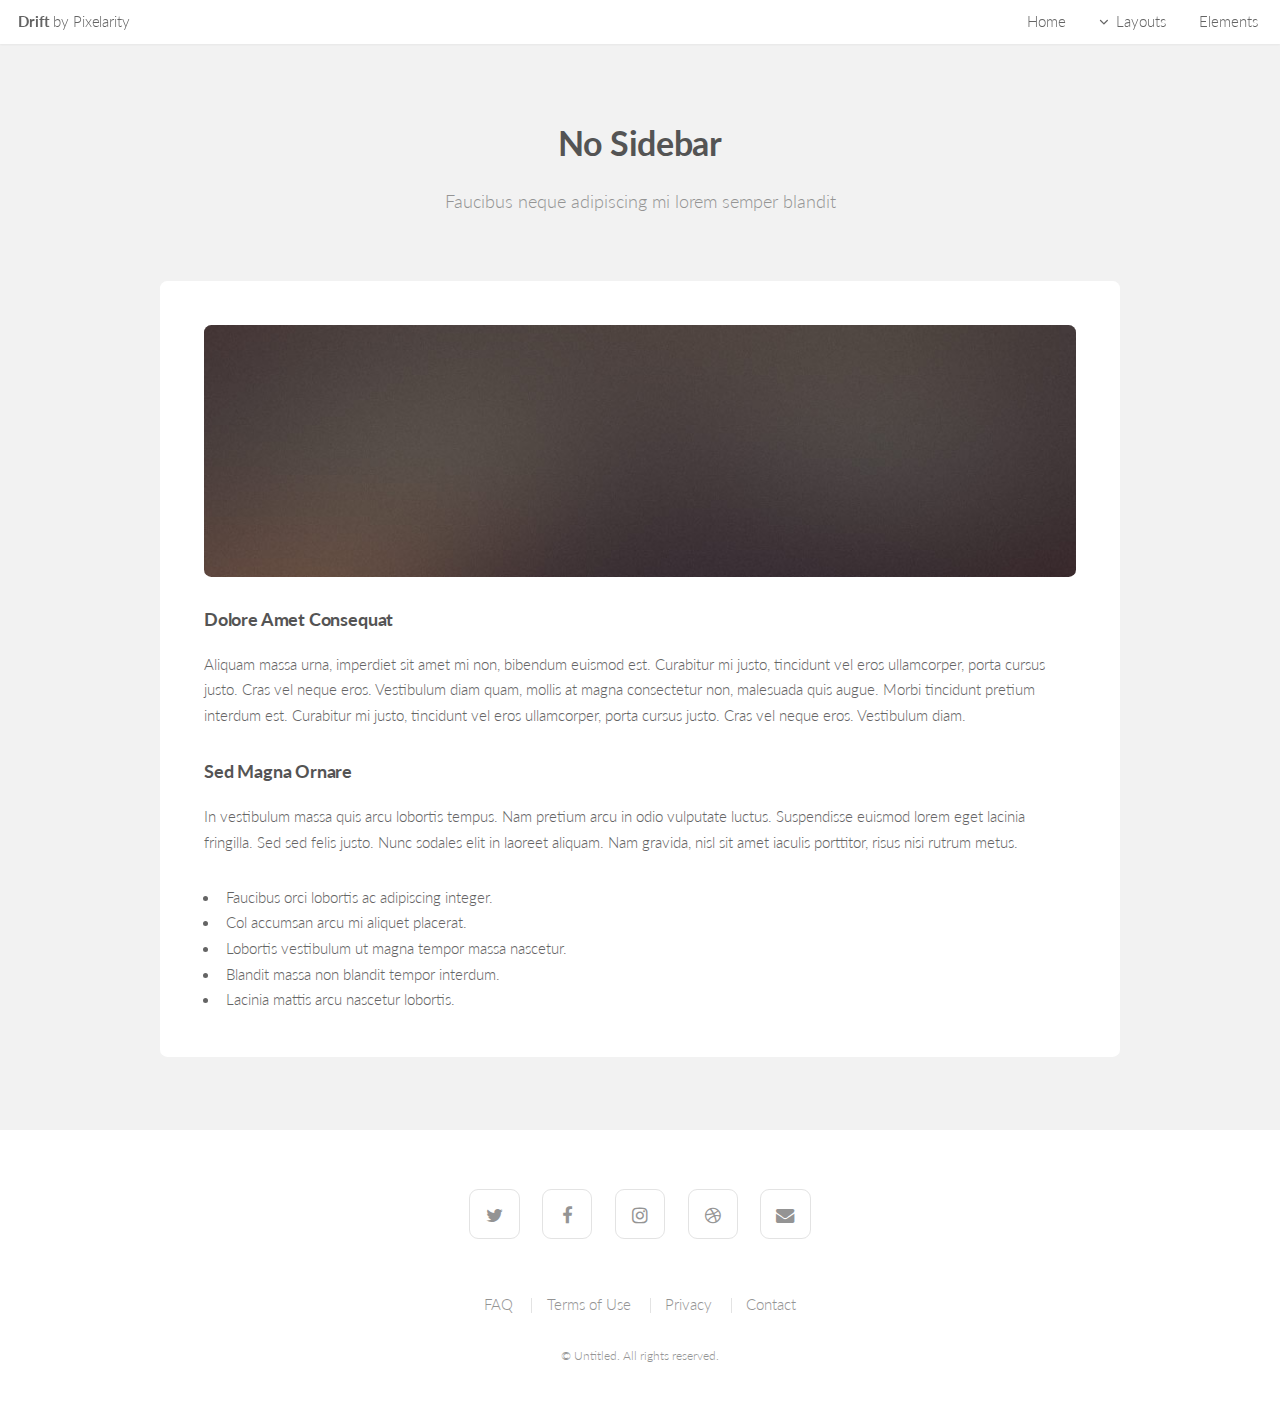
<file: no-sidebar.html>
<!DOCTYPE HTML>
<!--
	Drift by Pixelarity
	pixelarity.com | hello@pixelarity.com
	License: pixelarity.com/license
-->
<html>
	<head>
		<title>Untitled</title>
		<meta charset="utf-8" />
		<meta name="viewport" content="width=device-width, initial-scale=1, user-scalable=no" />
		<link rel="stylesheet" href="assets/css/main.css" />
	</head>
	<body class="is-preload">

		<!-- Header -->
			<header id="header">
				<h1><a href="index.html">Drift <span>by Pixelarity</span></a></h1>
				<nav id="nav">
					<ul>
						<li><a href="index.html">Home</a></li>
						<li>
							<a href="#" class="icon fa-angle-down">Layouts</a>
							<ul>
								<li><a href="left-sidebar.html">Left Sidebar</a></li>
								<li><a href="right-sidebar.html">Right Sidebar</a></li>
								<li><a href="no-sidebar.html">No Sidebar</a></li>
								<li>
									<a href="#">Submenu</a>
									<ul>
										<li><a href="#">Option 1</a></li>
										<li><a href="#">Option 2</a></li>
										<li><a href="#">Option 3</a></li>
										<li><a href="#">Option 4</a></li>
									</ul>
								</li>
							</ul>
						</li>
						<li><a href="elements.html">Elements</a></li>
					</ul>
				</nav>
			</header>

		<!-- Main -->
			<section id="main" class="wrapper style1">
				<header class="major">
					<h2>No Sidebar</h2>
					<p>Faucibus neque adipiscing mi lorem semper blandit</p>
				</header>
				<div class="container">

					<!-- Content -->
						<section id="content">
							<a href="#" class="image fit"><img src="images/pic07.jpg" alt="" /></a>
							<h3>Dolore Amet Consequat</h3>
							<p>Aliquam massa urna, imperdiet sit amet mi non, bibendum euismod est. Curabitur mi justo, tincidunt vel eros ullamcorper, porta cursus justo. Cras vel neque eros. Vestibulum diam quam, mollis at magna consectetur non, malesuada quis augue. Morbi tincidunt pretium interdum est. Curabitur mi justo, tincidunt vel eros ullamcorper, porta cursus justo. Cras vel neque eros. Vestibulum diam.</p>
							<h3>Sed Magna Ornare</h3>
							<p>In vestibulum massa quis arcu lobortis tempus. Nam pretium arcu in odio vulputate luctus. Suspendisse euismod lorem eget lacinia fringilla. Sed sed felis justo. Nunc sodales elit in laoreet aliquam. Nam gravida, nisl sit amet iaculis porttitor, risus nisi rutrum metus.</p>
							<ul>
								<li>Faucibus orci lobortis ac adipiscing integer.</li>
								<li>Col accumsan arcu mi aliquet placerat.</li>
								<li>Lobortis vestibulum ut magna tempor massa nascetur.</li>
								<li>Blandit massa non blandit tempor interdum.</li>
								<li>Lacinia mattis arcu nascetur lobortis.</li>
							</ul>
						</section>

				</div>
			</section>

		<!-- Footer -->
			<footer id="footer">
				<ul class="icons">
					<li><a href="#" class="icon fa-twitter"><span class="label">Twitter</span></a></li>
					<li><a href="#" class="icon fa-facebook"><span class="label">Facebook</span></a></li>
					<li><a href="#" class="icon fa-instagram"><span class="label">Instagram</span></a></li>
					<li><a href="#" class="icon fa-dribbble"><span class="label">Dribbble</span></a></li>
					<li><a href="#" class="icon fa-envelope"><span class="label">Envelope</span></a></li>
				</ul>
				<ul class="menu">
					<li><a href="#">FAQ</a></li>
					<li><a href="#">Terms of Use</a></li>
					<li><a href="#">Privacy</a></li>
					<li><a href="#">Contact</a></li>
				</ul>
				<span class="copyright">
					&copy; Untitled. All rights reserved.
				</span>
			</footer>

		<!-- Scripts -->
			<script src="assets/js/jquery.min.js"></script>
			<script src="assets/js/jquery.dropotron.min.js"></script>
			<script src="assets/js/jquery.scrollex.min.js"></script>
			<script src="assets/js/jquery.scrolly.min.js"></script>
			<script src="assets/js/jquery.slidertron.min.js"></script>
			<script src="assets/js/browser.min.js"></script>
			<script src="assets/js/breakpoints.min.js"></script>
			<script src="assets/js/util.js"></script>
			<script src="assets/js/main.js"></script>

	</body>
</html>
</file>
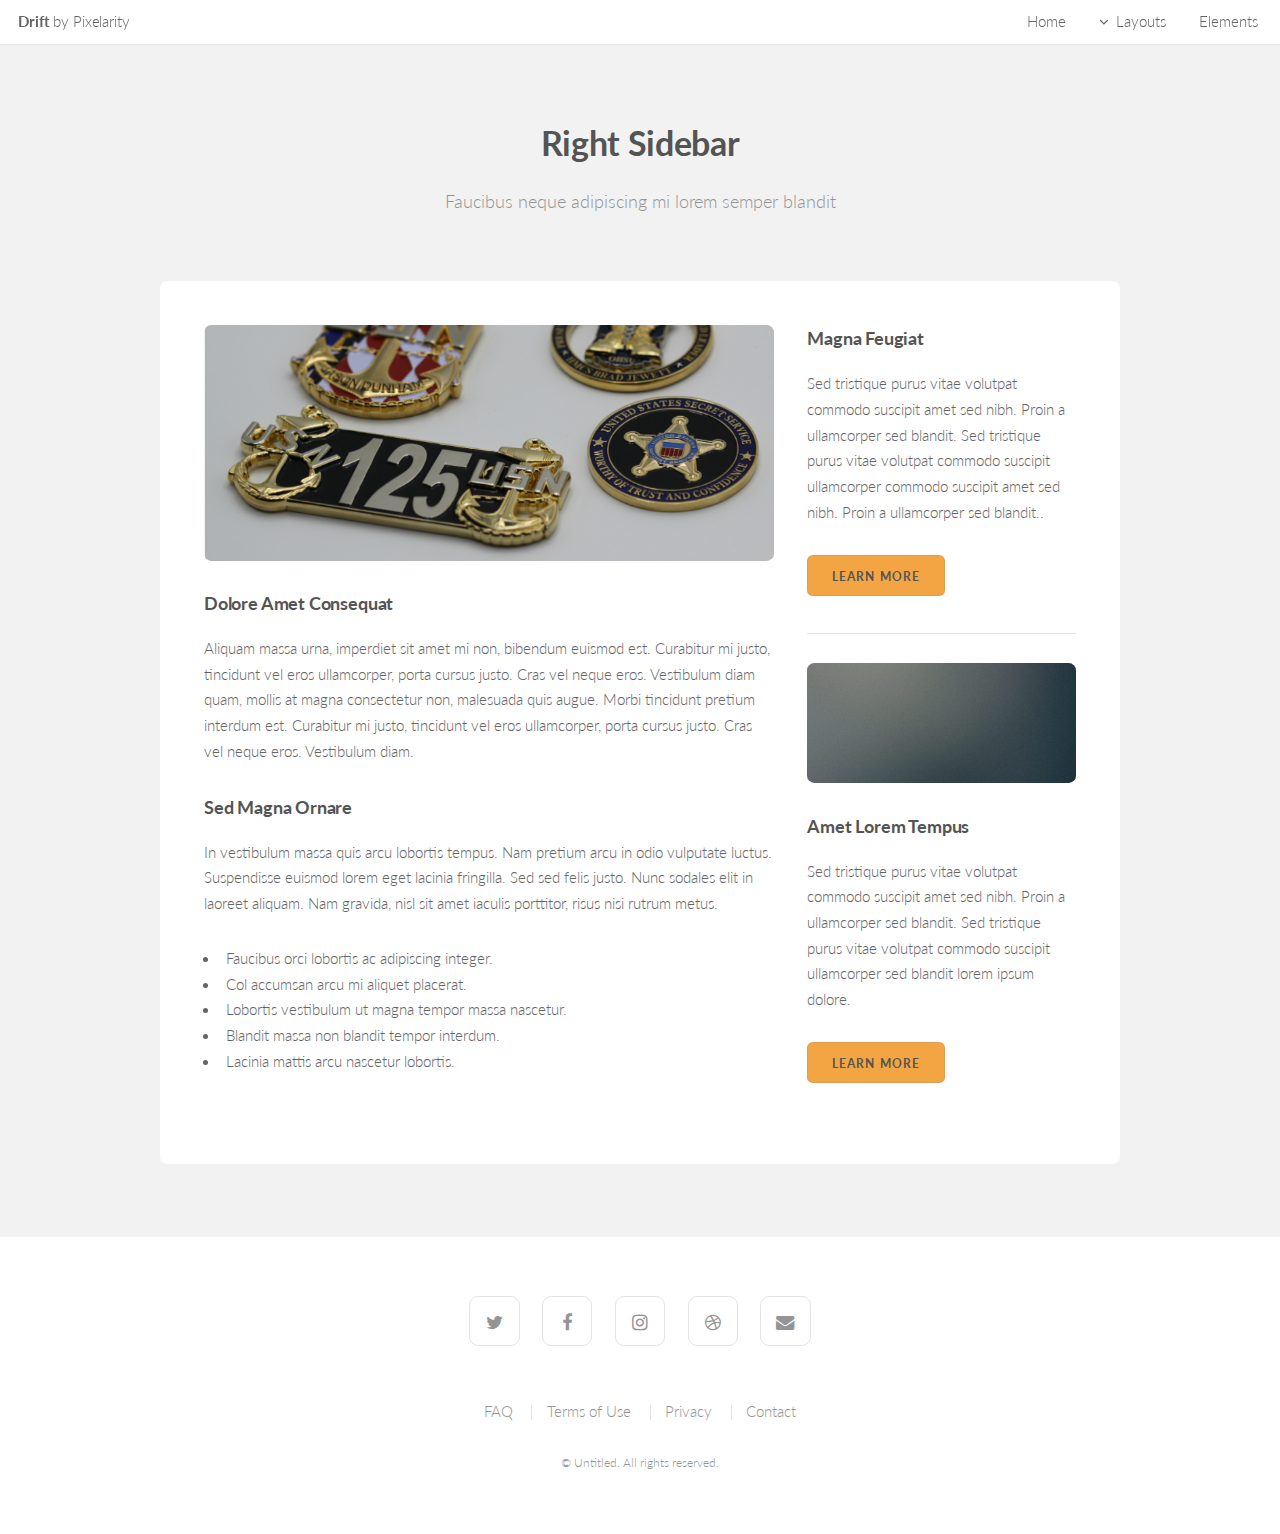
<file: right-sidebar.html>
<!DOCTYPE HTML>
<!--
	Drift by Pixelarity
	pixelarity.com | hello@pixelarity.com
	License: pixelarity.com/license
-->
<html>
	<head>
		<title>Untitled</title>
		<meta charset="utf-8" />
		<meta name="viewport" content="width=device-width, initial-scale=1, user-scalable=no" />
		<link rel="stylesheet" href="assets/css/main.css" />
	</head>
	<body class="is-preload">

		<!-- Header -->
			<header id="header">
				<h1><a href="index.html">Drift <span>by Pixelarity</span></a></h1>
				<nav id="nav">
					<ul>
						<li><a href="index.html">Home</a></li>
						<li>
							<a href="#" class="icon fa-angle-down">Layouts</a>
							<ul>
								<li><a href="left-sidebar.html">Left Sidebar</a></li>
								<li><a href="right-sidebar.html">Right Sidebar</a></li>
								<li><a href="no-sidebar.html">No Sidebar</a></li>
								<li>
									<a href="#">Submenu</a>
									<ul>
										<li><a href="#">Option 1</a></li>
										<li><a href="#">Option 2</a></li>
										<li><a href="#">Option 3</a></li>
										<li><a href="#">Option 4</a></li>
									</ul>
								</li>
							</ul>
						</li>
						<li><a href="elements.html">Elements</a></li>
					</ul>
				</nav>
			</header>

		<!-- Main -->
			<section id="main" class="wrapper style1">
				<header class="major">
					<h2>Right Sidebar</h2>
					<p>Faucibus neque adipiscing mi lorem semper blandit</p>
				</header>
				<div class="container">
					<div class="row gtr-150">
						<div class="col-8 col-12-medium">

							<!-- Content -->
								<section id="content">
									<a href="#" class="image fit"><img src="images/slide03.jpg" alt="" /></a>
									<h3>Dolore Amet Consequat</h3>
									<p>Aliquam massa urna, imperdiet sit amet mi non, bibendum euismod est. Curabitur mi justo, tincidunt vel eros ullamcorper, porta cursus justo. Cras vel neque eros. Vestibulum diam quam, mollis at magna consectetur non, malesuada quis augue. Morbi tincidunt pretium interdum est. Curabitur mi justo, tincidunt vel eros ullamcorper, porta cursus justo. Cras vel neque eros. Vestibulum diam.</p>
									<h3>Sed Magna Ornare</h3>
									<p>In vestibulum massa quis arcu lobortis tempus. Nam pretium arcu in odio vulputate luctus. Suspendisse euismod lorem eget lacinia fringilla. Sed sed felis justo. Nunc sodales elit in laoreet aliquam. Nam gravida, nisl sit amet iaculis porttitor, risus nisi rutrum metus.</p>
									<ul>
										<li>Faucibus orci lobortis ac adipiscing integer.</li>
										<li>Col accumsan arcu mi aliquet placerat.</li>
										<li>Lobortis vestibulum ut magna tempor massa nascetur.</li>
										<li>Blandit massa non blandit tempor interdum.</li>
										<li>Lacinia mattis arcu nascetur lobortis.</li>
									</ul>
								</section>

						</div>
						<div class="col-4 col-12-medium">

							<!-- Sidebar -->
								<section id="sidebar">
									<section>
										<h3>Magna Feugiat</h3>
										<p>Sed tristique purus vitae volutpat commodo suscipit amet sed nibh. Proin a ullamcorper sed blandit. Sed tristique purus vitae volutpat commodo suscipit ullamcorper commodo suscipit amet sed nibh. Proin a ullamcorper sed blandit..</p>
										<footer>
											<ul class="actions">
												<li><a href="#" class="button small alt">Learn More</a></li>
											</ul>
										</footer>
									</section>
									<hr />
									<section>
										<a href="#" class="image fit"><img src="images/pic03.jpg" alt="" /></a>
										<h3>Amet Lorem Tempus</h3>
										<p>Sed tristique purus vitae volutpat commodo suscipit amet sed nibh. Proin a ullamcorper sed blandit. Sed tristique purus vitae volutpat commodo suscipit ullamcorper sed blandit lorem ipsum dolore.</p>
										<footer>
											<ul class="actions">
												<li><a href="#" class="button small alt">Learn More</a></li>
											</ul>
										</footer>
									</section>
								</section>

						</div>
					</div>
				</div>
			</section>

		<!-- Footer -->
			<footer id="footer">
				<ul class="icons">
					<li><a href="#" class="icon fa-twitter"><span class="label">Twitter</span></a></li>
					<li><a href="#" class="icon fa-facebook"><span class="label">Facebook</span></a></li>
					<li><a href="#" class="icon fa-instagram"><span class="label">Instagram</span></a></li>
					<li><a href="#" class="icon fa-dribbble"><span class="label">Dribbble</span></a></li>
					<li><a href="#" class="icon fa-envelope"><span class="label">Envelope</span></a></li>
				</ul>
				<ul class="menu">
					<li><a href="#">FAQ</a></li>
					<li><a href="#">Terms of Use</a></li>
					<li><a href="#">Privacy</a></li>
					<li><a href="#">Contact</a></li>
				</ul>
				<span class="copyright">
					&copy; Untitled. All rights reserved.
				</span>
			</footer>

		<!-- Scripts -->
			<script src="assets/js/jquery.min.js"></script>
			<script src="assets/js/jquery.dropotron.min.js"></script>
			<script src="assets/js/jquery.scrollex.min.js"></script>
			<script src="assets/js/jquery.scrolly.min.js"></script>
			<script src="assets/js/jquery.slidertron.min.js"></script>
			<script src="assets/js/browser.min.js"></script>
			<script src="assets/js/breakpoints.min.js"></script>
			<script src="assets/js/util.js"></script>
			<script src="assets/js/main.js"></script>

	</body>
</html>
</file>
<file: assets/css/main.css>
@import url("font-awesome.min.css");
@import url("https://fonts.googleapis.com/css?family=Lato:300,700");

/*
	Kendall Jackson
	https://kendalled.github.io
*/

html, body, div, span, applet, object,
iframe, h1, h2, h3, h4, h5, h6, p, blockquote,
pre, a, abbr, acronym, address, big, cite,
code, del, dfn, em, img, ins, kbd, q, s, samp,
small, strike, strong, sub, sup, tt, var, b,
u, i, center, dl, dt, dd, ol, ul, li, fieldset,
form, label, legend, table, caption, tbody,
tfoot, thead, tr, th, td, article, aside,
canvas, details, embed, figure, figcaption,
footer, header, hgroup, menu, nav, output, ruby,
section, summary, time, mark, audio, video {
	margin: 0;
	padding: 0;
	border: 0;
	font-size: 100%;
	font: inherit;
	vertical-align: baseline;}

article, aside, details, figcaption, figure,
footer, header, hgroup, menu, nav, section {
	display: block;}

body {
	line-height: 1;
}

.iframe-container {
    position: relative;
    overflow: hidden;
    padding-top: 56.25%;
		border-radius: 10px;
}

.iframe-container iframe {
  position: absolute;
    top: 0;
    left: 0;
    width: 100%;
    height: 100%;
    border: 0;

}

ol, ul {
	list-style: none;
}

blockquote, q {
	quotes: none;
}

	blockquote:before, blockquote:after, q:before, q:after {
		content: '';
		content: none;
	}

table {
	border-collapse: collapse;
	border-spacing: 0;
}

body {
	-webkit-text-size-adjust: none;
}

mark {
	background-color: transparent;
	color: inherit;
}

input::-moz-focus-inner {
	border: 0;
	padding: 0;
}

input, select, textarea {
	-moz-appearance: none;
	-webkit-appearance: none;
	-ms-appearance: none;
	appearance: none;
}

/* Basic */

	html {
		box-sizing: border-box;
	}

	*, *:before, *:after {
		box-sizing: inherit;
	}

	body {
		background: #fff;
	}

		body.is-preload *, body.is-preload *:before, body.is-preload *:after {
			-moz-animation: none !important;
			-webkit-animation: none !important;
			-ms-animation: none !important;
			animation: none !important;
			-moz-transition: none !important;
			-webkit-transition: none !important;
			-ms-transition: none !important;
			transition: none !important;
		}

	body, input, select, textarea {
		color: #646464;
		font-family: "Lato", Helvetica, sans-serif;
		font-size: 15pt;
		font-weight: 300;
		line-height: 1.75em;
	}

	a {
		-moz-transition: color 0.2s ease-in-out, border-color 0.2s ease-in-out;
		-webkit-transition: color 0.2s ease-in-out, border-color 0.2s ease-in-out;
		-ms-transition: color 0.2s ease-in-out, border-color 0.2s ease-in-out;
		transition: color 0.2s ease-in-out, border-color 0.2s ease-in-out;
		color: #47cdd9;
		text-decoration: none;
	}

		a:hover {
			text-decoration: none;
			color: #47cdd9 !important;
			border-bottom-color: transparent;
		}

	strong, b {
		color: #545454;
		font-weight: 700;
	}

	em, i {
		font-style: italic;
	}

	p {
		margin: 0 0 2em 0;
	}

	h1, h2, h3, h4, h5, h6 {
		color: #545454;
		font-weight: 700;
		line-height: 1em;
		margin: 0 0 1em 0;
		letter-spacing: -0.01em;
	}

		h1 a, h2 a, h3 a, h4 a, h5 a, h6 a {
			color: inherit;
			text-decoration: none;
		}

	h2 {
		font-size: 1.75em;
		line-height: 1.5em;
	}

	h3 {
		font-size: 1.25em;
		line-height: 1.5em;
	}

	h4 {
		font-size: 1.1em;
		line-height: 1.5em;
	}

	h5 {
		font-size: 0.9em;
		line-height: 1.5em;
	}

	h6 {
		font-size: 0.7em;
		line-height: 1.5em;
	}

	sub {
		font-size: 0.8em;
		position: relative;
		top: 0.5em;
	}

	sup {
		font-size: 0.8em;
		position: relative;
		top: -0.5em;
	}

	hr {
		border: 0;
		border-bottom: solid 1px rgba(144, 144, 144, 0.25);
		margin: 2em 0;
	}

		hr.major {
			margin: 3em 0;
		}

	blockquote {
		border-left: solid 4px rgba(144, 144, 144, 0.25);
		font-style: italic;
		margin: 0 0 2em 0;
		padding: 0.5em 0 0.5em 2em;
	}

	code {
		background: rgba(144, 144, 144, 0.075);
		border-radius: 0.5em;
		border: solid 1px rgba(144, 144, 144, 0.25);
		font-family: "Courier New", monospace;
		font-size: 0.9em;
		margin: 0 0.25em;
		padding: 0.25em 0.65em;
	}

	pre {
		-webkit-overflow-scrolling: touch;
		font-family: "Courier New", monospace;
		font-size: 0.9em;
		margin: 0 0 2em 0;
	}

		pre code {
			display: block;
			line-height: 1.75em;
			padding: 1em 1.5em;
			overflow-x: auto;
		}

	.align-left {
		text-align: left;
	}

	.align-center {
		text-align: center;
	}

	.align-right {
		text-align: right;
	}

/* Row */

	.row {
		display: flex;
		flex-wrap: wrap;
		box-sizing: border-box;
		align-items: stretch;
	}

		.row > * {
			box-sizing: border-box;
		}

		.row.gtr-uniform > * > :last-child {
			margin-bottom: 0;
		}

		.row.aln-left {
			justify-content: flex-start;
		}

		.row.aln-center {
			justify-content: center;
		}

		.row.aln-right {
			justify-content: flex-end;
		}

		.row.aln-top {
			align-items: flex-start;
		}

		.row.aln-middle {
			align-items: center;
		}

		.row.aln-bottom {
			align-items: flex-end;
		}

		.row > .imp {
			order: -1;
		}

		.row > .col-1 {
			width: 8.3333333333%;
		}

		.row > .off-1 {
			margin-left: 8.3333333333%;
		}

		.row > .col-2 {
			width: 16.6666666667%;
		}

		.row > .off-2 {
			margin-left: 16.6666666667%;
		}

		.row > .col-3 {
			width: 25%;
		}

		.row > .off-3 {
			margin-left: 25%;
		}

		.row > .col-4 {
			width: 33.3333333333%;
		}

		.row > .off-4 {
			margin-left: 33.3333333333%;
		}

		.row > .col-5 {
			width: 41.6666666667%;
		}

		.row > .off-5 {
			margin-left: 41.6666666667%;
		}

		.row > .col-6 {
			width: 50%;
		}

		.row > .off-6 {
			margin-left: 50%;
		}

		.row > .col-7 {
			width: 58.3333333333%;
		}

		.row > .off-7 {
			margin-left: 58.3333333333%;
		}

		.row > .col-8 {
			width: 66.6666666667%;
		}

		.row > .off-8 {
			margin-left: 66.6666666667%;
		}

		.row > .col-9 {
			width: 75%;
		}

		.row > .off-9 {
			margin-left: 75%;
		}

		.row > .col-10 {
			width: 83.3333333333%;
		}

		.row > .off-10 {
			margin-left: 83.3333333333%;
		}

		.row > .col-11 {
			width: 91.6666666667%;
		}

		.row > .off-11 {
			margin-left: 91.6666666667%;
		}

		.row > .col-12 {
			width: 100%;
		}

		.row > .off-12 {
			margin-left: 100%;
		}

		.row.gtr-0 {
			margin-top: 0;
			margin-left: 0em;
		}

			.row.gtr-0 > * {
				padding: 0 0 0 0em;
			}

			.row.gtr-0.gtr-uniform {
				margin-top: 0em;
			}

				.row.gtr-0.gtr-uniform > * {
					padding-top: 0em;
				}

		.row.gtr-25 {
			margin-top: 0;
			margin-left: -0.5em;
		}

			.row.gtr-25 > * {
				padding: 0 0 0 0.5em;
			}

			.row.gtr-25.gtr-uniform {
				margin-top: -0.5em;
			}

				.row.gtr-25.gtr-uniform > * {
					padding-top: 0.5em;
				}

		.row.gtr-50 {
			margin-top: 0;
			margin-left: -1em;
		}

			.row.gtr-50 > * {
				padding: 0 0 0 1em;
			}

			.row.gtr-50.gtr-uniform {
				margin-top: -1em;
			}

				.row.gtr-50.gtr-uniform > * {
					padding-top: 1em;
				}

		.row {
			margin-top: 0;
			margin-left: -2em;
		}

			.row > * {
				padding: 0 0 0 2em;
			}

			.row.gtr-uniform {
				margin-top: -2em;
			}

				.row.gtr-uniform > * {
					padding-top: 2em;
				}

		.row.gtr-150 {
			margin-top: 0;
			margin-left: -3em;
		}

			.row.gtr-150 > * {
				padding: 0 0 0 3em;
			}

			.row.gtr-150.gtr-uniform {
				margin-top: -3em;
			}

				.row.gtr-150.gtr-uniform > * {
					padding-top: 3em;
				}

		.row.gtr-200 {
			margin-top: 0;
			margin-left: -4em;
		}

			.row.gtr-200 > * {
				padding: 0 0 0 4em;
			}

			.row.gtr-200.gtr-uniform {
				margin-top: -4em;
			}

				.row.gtr-200.gtr-uniform > * {
					padding-top: 4em;
				}

		@media screen and (max-width: 1680px) {

			.row {
				display: flex;
				flex-wrap: wrap;
				box-sizing: border-box;
				align-items: stretch;
			}

				.row > * {
					box-sizing: border-box;
				}

				.row.gtr-uniform > * > :last-child {
					margin-bottom: 0;
				}

				.row.aln-left {
					justify-content: flex-start;
				}

				.row.aln-center {
					justify-content: center;
				}

				.row.aln-right {
					justify-content: flex-end;
				}

				.row.aln-top {
					align-items: flex-start;
				}

				.row.aln-middle {
					align-items: center;
				}

				.row.aln-bottom {
					align-items: flex-end;
				}

				.row > .imp-xlarge {
					order: -1;
				}

				.row > .col-1-xlarge {
					width: 8.3333333333%;
				}

				.row > .off-1-xlarge {
					margin-left: 8.3333333333%;
				}

				.row > .col-2-xlarge {
					width: 16.6666666667%;
				}

				.row > .off-2-xlarge {
					margin-left: 16.6666666667%;
				}

				.row > .col-3-xlarge {
					width: 25%;
				}

				.row > .off-3-xlarge {
					margin-left: 25%;
				}

				.row > .col-4-xlarge {
					width: 33.3333333333%;
				}

				.row > .off-4-xlarge {
					margin-left: 33.3333333333%;
				}

				.row > .col-5-xlarge {
					width: 41.6666666667%;
				}

				.row > .off-5-xlarge {
					margin-left: 41.6666666667%;
				}

				.row > .col-6-xlarge {
					width: 50%;
				}

				.row > .off-6-xlarge {
					margin-left: 50%;
				}

				.row > .col-7-xlarge {
					width: 58.3333333333%;
				}

				.row > .off-7-xlarge {
					margin-left: 58.3333333333%;
				}

				.row > .col-8-xlarge {
					width: 66.6666666667%;
				}

				.row > .off-8-xlarge {
					margin-left: 66.6666666667%;
				}

				.row > .col-9-xlarge {
					width: 75%;
				}

				.row > .off-9-xlarge {
					margin-left: 75%;
				}

				.row > .col-10-xlarge {
					width: 83.3333333333%;
				}

				.row > .off-10-xlarge {
					margin-left: 83.3333333333%;
				}

				.row > .col-11-xlarge {
					width: 91.6666666667%;
				}

				.row > .off-11-xlarge {
					margin-left: 91.6666666667%;
				}

				.row > .col-12-xlarge {
					width: 100%;
				}

				.row > .off-12-xlarge {
					margin-left: 100%;
				}

				.row.gtr-0 {
					margin-top: 0;
					margin-left: 0em;
				}

					.row.gtr-0 > * {
						padding: 0 0 0 0em;
					}

					.row.gtr-0.gtr-uniform {
						margin-top: 0em;
					}

						.row.gtr-0.gtr-uniform > * {
							padding-top: 0em;
						}

				.row.gtr-25 {
					margin-top: 0;
					margin-left: -0.5em;
				}

					.row.gtr-25 > * {
						padding: 0 0 0 0.5em;
					}

					.row.gtr-25.gtr-uniform {
						margin-top: -0.5em;
					}

						.row.gtr-25.gtr-uniform > * {
							padding-top: 0.5em;
						}

				.row.gtr-50 {
					margin-top: 0;
					margin-left: -1em;
				}

					.row.gtr-50 > * {
						padding: 0 0 0 1em;
					}

					.row.gtr-50.gtr-uniform {
						margin-top: -1em;
					}

						.row.gtr-50.gtr-uniform > * {
							padding-top: 1em;
						}

				.row {
					margin-top: 0;
					margin-left: -2em;
				}

					.row > * {
						padding: 0 0 0 2em;
					}

					.row.gtr-uniform {
						margin-top: -2em;
					}

						.row.gtr-uniform > * {
							padding-top: 2em;
						}

				.row.gtr-150 {
					margin-top: 0;
					margin-left: -3em;
				}

					.row.gtr-150 > * {
						padding: 0 0 0 3em;
					}

					.row.gtr-150.gtr-uniform {
						margin-top: -3em;
					}

						.row.gtr-150.gtr-uniform > * {
							padding-top: 3em;
						}

				.row.gtr-200 {
					margin-top: 0;
					margin-left: -4em;
				}

					.row.gtr-200 > * {
						padding: 0 0 0 4em;
					}

					.row.gtr-200.gtr-uniform {
						margin-top: -4em;
					}

						.row.gtr-200.gtr-uniform > * {
							padding-top: 4em;
						}

		}

		@media screen and (max-width: 1280px) {

			.row {
				display: flex;
				flex-wrap: wrap;
				box-sizing: border-box;
				align-items: stretch;
			}

				.row > * {
					box-sizing: border-box;
				}

				.row.gtr-uniform > * > :last-child {
					margin-bottom: 0;
				}

				.row.aln-left {
					justify-content: flex-start;
				}

				.row.aln-center {
					justify-content: center;
				}

				.row.aln-right {
					justify-content: flex-end;
				}

				.row.aln-top {
					align-items: flex-start;
				}

				.row.aln-middle {
					align-items: center;
				}

				.row.aln-bottom {
					align-items: flex-end;
				}

				.row > .imp-large {
					order: -1;
				}

				.row > .col-1-large {
					width: 8.3333333333%;
				}

				.row > .off-1-large {
					margin-left: 8.3333333333%;
				}

				.row > .col-2-large {
					width: 16.6666666667%;
				}

				.row > .off-2-large {
					margin-left: 16.6666666667%;
				}

				.row > .col-3-large {
					width: 25%;
				}

				.row > .off-3-large {
					margin-left: 25%;
				}

				.row > .col-4-large {
					width: 33.3333333333%;
				}

				.row > .off-4-large {
					margin-left: 33.3333333333%;
				}

				.row > .col-5-large {
					width: 41.6666666667%;
				}

				.row > .off-5-large {
					margin-left: 41.6666666667%;
				}

				.row > .col-6-large {
					width: 50%;
				}

				.row > .off-6-large {
					margin-left: 50%;
				}

				.row > .col-7-large {
					width: 58.3333333333%;
				}

				.row > .off-7-large {
					margin-left: 58.3333333333%;
				}

				.row > .col-8-large {
					width: 66.6666666667%;
				}

				.row > .off-8-large {
					margin-left: 66.6666666667%;
				}

				.row > .col-9-large {
					width: 75%;
				}

				.row > .off-9-large {
					margin-left: 75%;
				}

				.row > .col-10-large {
					width: 83.3333333333%;
				}

				.row > .off-10-large {
					margin-left: 83.3333333333%;
				}

				.row > .col-11-large {
					width: 91.6666666667%;
				}

				.row > .off-11-large {
					margin-left: 91.6666666667%;
				}

				.row > .col-12-large {
					width: 100%;
				}

				.row > .off-12-large {
					margin-left: 100%;
				}

				.row.gtr-0 {
					margin-top: 0;
					margin-left: 0em;
				}

					.row.gtr-0 > * {
						padding: 0 0 0 0em;
					}

					.row.gtr-0.gtr-uniform {
						margin-top: 0em;
					}

						.row.gtr-0.gtr-uniform > * {
							padding-top: 0em;
						}

				.row.gtr-25 {
					margin-top: 0;
					margin-left: -0.375em;
				}

					.row.gtr-25 > * {
						padding: 0 0 0 0.375em;
					}

					.row.gtr-25.gtr-uniform {
						margin-top: -0.375em;
					}

						.row.gtr-25.gtr-uniform > * {
							padding-top: 0.375em;
						}

				.row.gtr-50 {
					margin-top: 0;
					margin-left: -0.75em;
				}

					.row.gtr-50 > * {
						padding: 0 0 0 0.75em;
					}

					.row.gtr-50.gtr-uniform {
						margin-top: -0.75em;
					}

						.row.gtr-50.gtr-uniform > * {
							padding-top: 0.75em;
						}

				.row {
					margin-top: 0;
					margin-left: -1.5em;
				}

					.row > * {
						padding: 0 0 0 1.5em;
					}

					.row.gtr-uniform {
						margin-top: -1.5em;
					}

						.row.gtr-uniform > * {
							padding-top: 1.5em;
						}

				.row.gtr-150 {
					margin-top: 0;
					margin-left: -2.25em;
				}

					.row.gtr-150 > * {
						padding: 0 0 0 2.25em;
					}

					.row.gtr-150.gtr-uniform {
						margin-top: -2.25em;
					}

						.row.gtr-150.gtr-uniform > * {
							padding-top: 2.25em;
						}

				.row.gtr-200 {
					margin-top: 0;
					margin-left: -3em;
				}

					.row.gtr-200 > * {
						padding: 0 0 0 3em;
					}

					.row.gtr-200.gtr-uniform {
						margin-top: -3em;
					}

						.row.gtr-200.gtr-uniform > * {
							padding-top: 3em;
						}

		}

		@media screen and (max-width: 980px) {

			.row {
				display: flex;
				flex-wrap: wrap;
				box-sizing: border-box;
				align-items: stretch;
			}

				.row > * {
					box-sizing: border-box;
				}

				.row.gtr-uniform > * > :last-child {
					margin-bottom: 0;
				}

				.row.aln-left {
					justify-content: flex-start;
				}

				.row.aln-center {
					justify-content: center;
				}

				.row.aln-right {
					justify-content: flex-end;
				}

				.row.aln-top {
					align-items: flex-start;
				}

				.row.aln-middle {
					align-items: center;
				}

				.row.aln-bottom {
					align-items: flex-end;
				}

				.row > .imp-medium {
					order: -1;
				}

				.row > .col-1-medium {
					width: 8.3333333333%;
				}

				.row > .off-1-medium {
					margin-left: 8.3333333333%;
				}

				.row > .col-2-medium {
					width: 16.6666666667%;
				}

				.row > .off-2-medium {
					margin-left: 16.6666666667%;
				}

				.row > .col-3-medium {
					width: 25%;
				}

				.row > .off-3-medium {
					margin-left: 25%;
				}

				.row > .col-4-medium {
					width: 33.3333333333%;
				}

				.row > .off-4-medium {
					margin-left: 33.3333333333%;
				}

				.row > .col-5-medium {
					width: 41.6666666667%;
				}

				.row > .off-5-medium {
					margin-left: 41.6666666667%;
				}

				.row > .col-6-medium {
					width: 50%;
				}

				.row > .off-6-medium {
					margin-left: 50%;
				}

				.row > .col-7-medium {
					width: 58.3333333333%;
				}

				.row > .off-7-medium {
					margin-left: 58.3333333333%;
				}

				.row > .col-8-medium {
					width: 66.6666666667%;
				}

				.row > .off-8-medium {
					margin-left: 66.6666666667%;
				}

				.row > .col-9-medium {
					width: 75%;
				}

				.row > .off-9-medium {
					margin-left: 75%;
				}

				.row > .col-10-medium {
					width: 83.3333333333%;
				}

				.row > .off-10-medium {
					margin-left: 83.3333333333%;
				}

				.row > .col-11-medium {
					width: 91.6666666667%;
				}

				.row > .off-11-medium {
					margin-left: 91.6666666667%;
				}

				.row > .col-12-medium {
					width: 100%;
				}

				.row > .off-12-medium {
					margin-left: 100%;
				}

				.row.gtr-0 {
					margin-top: 0;
					margin-left: 0em;
				}

					.row.gtr-0 > * {
						padding: 0 0 0 0em;
					}

					.row.gtr-0.gtr-uniform {
						margin-top: 0em;
					}

						.row.gtr-0.gtr-uniform > * {
							padding-top: 0em;
						}

				.row.gtr-25 {
					margin-top: 0;
					margin-left: -0.375em;
				}

					.row.gtr-25 > * {
						padding: 0 0 0 0.375em;
					}

					.row.gtr-25.gtr-uniform {
						margin-top: -0.375em;
					}

						.row.gtr-25.gtr-uniform > * {
							padding-top: 0.375em;
						}

				.row.gtr-50 {
					margin-top: 0;
					margin-left: -0.75em;
				}

					.row.gtr-50 > * {
						padding: 0 0 0 0.75em;
					}

					.row.gtr-50.gtr-uniform {
						margin-top: -0.75em;
					}

						.row.gtr-50.gtr-uniform > * {
							padding-top: 0.75em;
						}

				.row {
					margin-top: 0;
					margin-left: -1.5em;
				}

					.row > * {
						padding: 0 0 0 1.5em;
					}

					.row.gtr-uniform {
						margin-top: -1.5em;
					}

						.row.gtr-uniform > * {
							padding-top: 1.5em;
						}

				.row.gtr-150 {
					margin-top: 0;
					margin-left: -2.25em;
				}

					.row.gtr-150 > * {
						padding: 0 0 0 2.25em;
					}

					.row.gtr-150.gtr-uniform {
						margin-top: -2.25em;
					}

						.row.gtr-150.gtr-uniform > * {
							padding-top: 2.25em;
						}

				.row.gtr-200 {
					margin-top: 0;
					margin-left: -3em;
				}

					.row.gtr-200 > * {
						padding: 0 0 0 3em;
					}

					.row.gtr-200.gtr-uniform {
						margin-top: -3em;
					}

						.row.gtr-200.gtr-uniform > * {
							padding-top: 3em;
						}

		}

		@media screen and (max-width: 736px) {

			.row {
				display: flex;
				flex-wrap: wrap;
				box-sizing: border-box;
				align-items: stretch;
			}

				.row > * {
					box-sizing: border-box;
				}

				.row.gtr-uniform > * > :last-child {
					margin-bottom: 0;
				}

				.row.aln-left {
					justify-content: flex-start;
				}

				.row.aln-center {
					justify-content: center;
				}

				.row.aln-right {
					justify-content: flex-end;
				}

				.row.aln-top {
					align-items: flex-start;
				}

				.row.aln-middle {
					align-items: center;
				}

				.row.aln-bottom {
					align-items: flex-end;
				}

				.row > .imp-small {
					order: -1;
				}

				.row > .col-1-small {
					width: 8.3333333333%;
				}

				.row > .off-1-small {
					margin-left: 8.3333333333%;
				}

				.row > .col-2-small {
					width: 16.6666666667%;
				}

				.row > .off-2-small {
					margin-left: 16.6666666667%;
				}

				.row > .col-3-small {
					width: 25%;
				}

				.row > .off-3-small {
					margin-left: 25%;
				}

				.row > .col-4-small {
					width: 33.3333333333%;
				}

				.row > .off-4-small {
					margin-left: 33.3333333333%;
				}

				.row > .col-5-small {
					width: 41.6666666667%;
				}

				.row > .off-5-small {
					margin-left: 41.6666666667%;
				}

				.row > .col-6-small {
					width: 50%;
				}

				.row > .off-6-small {
					margin-left: 50%;
				}

				.row > .col-7-small {
					width: 58.3333333333%;
				}

				.row > .off-7-small {
					margin-left: 58.3333333333%;
				}

				.row > .col-8-small {
					width: 66.6666666667%;
				}

				.row > .off-8-small {
					margin-left: 66.6666666667%;
				}

				.row > .col-9-small {
					width: 75%;
				}

				.row > .off-9-small {
					margin-left: 75%;
				}

				.row > .col-10-small {
					width: 83.3333333333%;
				}

				.row > .off-10-small {
					margin-left: 83.3333333333%;
				}

				.row > .col-11-small {
					width: 91.6666666667%;
				}

				.row > .off-11-small {
					margin-left: 91.6666666667%;
				}

				.row > .col-12-small {
					width: 100%;
				}

				.row > .off-12-small {
					margin-left: 100%;
				}

				.row.gtr-0 {
					margin-top: 0;
					margin-left: 0em;
				}

					.row.gtr-0 > * {
						padding: 0 0 0 0em;
					}

					.row.gtr-0.gtr-uniform {
						margin-top: 0em;
					}

						.row.gtr-0.gtr-uniform > * {
							padding-top: 0em;
						}

				.row.gtr-25 {
					margin-top: 0;
					margin-left: -0.3125em;
				}

					.row.gtr-25 > * {
						padding: 0 0 0 0.3125em;
					}

					.row.gtr-25.gtr-uniform {
						margin-top: -0.3125em;
					}

						.row.gtr-25.gtr-uniform > * {
							padding-top: 0.3125em;
						}

				.row.gtr-50 {
					margin-top: 0;
					margin-left: -0.625em;
				}

					.row.gtr-50 > * {
						padding: 0 0 0 0.625em;
					}

					.row.gtr-50.gtr-uniform {
						margin-top: -0.625em;
					}

						.row.gtr-50.gtr-uniform > * {
							padding-top: 0.625em;
						}

				.row {
					margin-top: 0;
					margin-left: -1.25em;
				}

					.row > * {
						padding: 0 0 0 1.25em;
					}

					.row.gtr-uniform {
						margin-top: -1.25em;
					}

						.row.gtr-uniform > * {
							padding-top: 1.25em;
						}

				.row.gtr-150 {
					margin-top: 0;
					margin-left: -1.875em;
				}

					.row.gtr-150 > * {
						padding: 0 0 0 1.875em;
					}

					.row.gtr-150.gtr-uniform {
						margin-top: -1.875em;
					}

						.row.gtr-150.gtr-uniform > * {
							padding-top: 1.875em;
						}

				.row.gtr-200 {
					margin-top: 0;
					margin-left: -2.5em;
				}

					.row.gtr-200 > * {
						padding: 0 0 0 2.5em;
					}

					.row.gtr-200.gtr-uniform {
						margin-top: -2.5em;
					}

						.row.gtr-200.gtr-uniform > * {
							padding-top: 2.5em;
						}

		}

		@media screen and (max-width: 480px) {

			.row {
				display: flex;
				flex-wrap: wrap;
				box-sizing: border-box;
				align-items: stretch;
			}

				.row > * {
					box-sizing: border-box;
				}

				.row.gtr-uniform > * > :last-child {
					margin-bottom: 0;
				}

				.row.aln-left {
					justify-content: flex-start;
				}

				.row.aln-center {
					justify-content: center;
				}

				.row.aln-right {
					justify-content: flex-end;
				}

				.row.aln-top {
					align-items: flex-start;
				}

				.row.aln-middle {
					align-items: center;
				}

				.row.aln-bottom {
					align-items: flex-end;
				}

				.row > .imp-xsmall {
					order: -1;
				}

				.row > .col-1-xsmall {
					width: 8.3333333333%;
				}

				.row > .off-1-xsmall {
					margin-left: 8.3333333333%;
				}

				.row > .col-2-xsmall {
					width: 16.6666666667%;
				}

				.row > .off-2-xsmall {
					margin-left: 16.6666666667%;
				}

				.row > .col-3-xsmall {
					width: 25%;
				}

				.row > .off-3-xsmall {
					margin-left: 25%;
				}

				.row > .col-4-xsmall {
					width: 33.3333333333%;
				}

				.row > .off-4-xsmall {
					margin-left: 33.3333333333%;
				}

				.row > .col-5-xsmall {
					width: 41.6666666667%;
				}

				.row > .off-5-xsmall {
					margin-left: 41.6666666667%;
				}

				.row > .col-6-xsmall {
					width: 50%;
				}

				.row > .off-6-xsmall {
					margin-left: 50%;
				}

				.row > .col-7-xsmall {
					width: 58.3333333333%;
				}

				.row > .off-7-xsmall {
					margin-left: 58.3333333333%;
				}

				.row > .col-8-xsmall {
					width: 66.6666666667%;
				}

				.row > .off-8-xsmall {
					margin-left: 66.6666666667%;
				}

				.row > .col-9-xsmall {
					width: 75%;
				}

				.row > .off-9-xsmall {
					margin-left: 75%;
				}

				.row > .col-10-xsmall {
					width: 83.3333333333%;
				}

				.row > .off-10-xsmall {
					margin-left: 83.3333333333%;
				}

				.row > .col-11-xsmall {
					width: 91.6666666667%;
				}

				.row > .off-11-xsmall {
					margin-left: 91.6666666667%;
				}

				.row > .col-12-xsmall {
					width: 100%;
				}

				.row > .off-12-xsmall {
					margin-left: 100%;
				}

				.row.gtr-0 {
					margin-top: 0;
					margin-left: 0em;
				}

					.row.gtr-0 > * {
						padding: 0 0 0 0em;
					}

					.row.gtr-0.gtr-uniform {
						margin-top: 0em;
					}

						.row.gtr-0.gtr-uniform > * {
							padding-top: 0em;
						}

				.row.gtr-25 {
					margin-top: 0;
					margin-left: -0.3125em;
				}

					.row.gtr-25 > * {
						padding: 0 0 0 0.3125em;
					}

					.row.gtr-25.gtr-uniform {
						margin-top: -0.3125em;
					}

						.row.gtr-25.gtr-uniform > * {
							padding-top: 0.3125em;
						}

				.row.gtr-50 {
					margin-top: 0;
					margin-left: -0.625em;
				}

					.row.gtr-50 > * {
						padding: 0 0 0 0.625em;
					}

					.row.gtr-50.gtr-uniform {
						margin-top: -0.625em;
					}

						.row.gtr-50.gtr-uniform > * {
							padding-top: 0.625em;
						}

				.row {
					margin-top: 0;
					margin-left: -1.25em;
				}

					.row > * {
						padding: 0 0 0 1.25em;
					}

					.row.gtr-uniform {
						margin-top: -1.25em;
					}

						.row.gtr-uniform > * {
							padding-top: 1.25em;
						}

				.row.gtr-150 {
					margin-top: 0;
					margin-left: -1.875em;
				}

					.row.gtr-150 > * {
						padding: 0 0 0 1.875em;
					}

					.row.gtr-150.gtr-uniform {
						margin-top: -1.875em;
					}

						.row.gtr-150.gtr-uniform > * {
							padding-top: 1.875em;
						}

				.row.gtr-200 {
					margin-top: 0;
					margin-left: -2.5em;
				}

					.row.gtr-200 > * {
						padding: 0 0 0 2.5em;
					}

					.row.gtr-200.gtr-uniform {
						margin-top: -2.5em;
					}

						.row.gtr-200.gtr-uniform > * {
							padding-top: 2.5em;
						}

		}

/* Container */

	.container {
		margin: 0 auto;
		width: 1400px;
	}

		@media screen and (max-width: 1680px) {

			.container {
				width: 1200px;
			}

		}

		@media screen and (max-width: 1280px) {

			.container {
				width: 960px;
			}

		}

		@media screen and (max-width: 980px) {

			.container {
				width: 90%;
			}

		}

		@media screen and (max-width: 736px) {

			.container {
				width: 90%;
			}

		}

/* Section/Article */

	section.special, article.special {
		text-align: center;
	}

	header p {
		color: #949494;
		position: relative;
		margin: 0 0 1.5em 0;
	}

	header h2 + p {
		font-size: 1.25em;
		margin-top: -1em;
		line-height: 1.75em;
	}

	header h3 + p {
		font-size: 1.1em;
		margin-top: -0.85em;
		line-height: 1.5em;
	}

	header h4 + p,
	header h5 + p,
	header h6 + p {
		font-size: 0.9em;
		margin-top: -0.75em;
		line-height: 1.5em;
	}

	header.major {
		text-align: center;
	}

		header.major h2 {
			font-size: 2.35em;
		}

		header.major p {
			margin: -1em 0 3.5em 0;
		}

/* Form */

	form {
		margin: 0 0 2em 0;
	}

	label {
		color: #545454;
		display: block;
		font-size: 0.9em;
		font-weight: 700;
		margin: 0 0 1em 0;
	}

	input[type="text"],
	input[type="password"],
	input[type="email"],
	select,
	textarea {
		-moz-appearance: none;
		-webkit-appearance: none;
		-ms-appearance: none;
		appearance: none;
		background: rgba(144, 144, 144, 0.075);
		border-radius: 0.5em;
		border: none;
		border: solid 1px rgba(144, 144, 144, 0.25);
		color: inherit;
		display: block;
		outline: 0;
		padding: 0 1em;
		text-decoration: none;
		width: 100%;
	}

		input[type="text"]:invalid,
		input[type="password"]:invalid,
		input[type="email"]:invalid,
		select:invalid,
		textarea:invalid {
			box-shadow: none;
		}

		input[type="text"]:focus,
		input[type="password"]:focus,
		input[type="email"]:focus,
		select:focus,
		textarea:focus {
			border-color: #47cdd9;
			box-shadow: 0 0 0 1px #47cdd9;
		}

	select {
		background-image: url("data:image/svg+xml;charset=utf8,%3Csvg xmlns='http://www.w3.org/2000/svg' width='40' height='40' preserveAspectRatio='none' viewBox='0 0 40 40'%3E%3Cpath d='M9.4,12.3l10.4,10.4l10.4-10.4c0.2-0.2,0.5-0.4,0.9-0.4c0.3,0,0.6,0.1,0.9,0.4l3.3,3.3c0.2,0.2,0.4,0.5,0.4,0.9 c0,0.4-0.1,0.6-0.4,0.9L20.7,31.9c-0.2,0.2-0.5,0.4-0.9,0.4c-0.3,0-0.6-0.1-0.9-0.4L4.3,17.3c-0.2-0.2-0.4-0.5-0.4-0.9 c0-0.4,0.1-0.6,0.4-0.9l3.3-3.3c0.2-0.2,0.5-0.4,0.9-0.4S9.1,12.1,9.4,12.3z' fill='rgba(144, 144, 144, 0.25)' /%3E%3C/svg%3E");
		background-size: 1.25rem;
		background-repeat: no-repeat;
		background-position: calc(100% - 1rem) center;
		height: 2.75em;
		padding-right: 2.75em;
		text-overflow: ellipsis;
	}

		select:focus::-ms-value {
			background-color: transparent;
		}

		select::-ms-expand {
			display: none;
		}

		select option {
			color: #545454;
			background: #fff;
		}

	input[type="text"],
	input[type="password"],
	input[type="email"],
	select {
		height: 2.75em;
	}

	textarea {
		padding: 0.75em 1em;
	}

	input[type="checkbox"],
	input[type="radio"] {
		-moz-appearance: none;
		-webkit-appearance: none;
		-ms-appearance: none;
		appearance: none;
		display: block;
		float: left;
		margin-right: -2em;
		opacity: 0;
		width: 1em;
		z-index: -1;
	}

		input[type="checkbox"] + label,
		input[type="radio"] + label {
			text-decoration: none;
			color: #646464;
			cursor: pointer;
			display: inline-block;
			font-size: 1em;
			font-weight: 300;
			padding-left: 2.4em;
			padding-right: 0.75em;
			position: relative;
		}

			input[type="checkbox"] + label:before,
			input[type="radio"] + label:before {
				-moz-osx-font-smoothing: grayscale;
				-webkit-font-smoothing: antialiased;
				font-family: FontAwesome;
				font-style: normal;
				font-weight: normal;
				text-transform: none !important;
			}

			input[type="checkbox"] + label:before,
			input[type="radio"] + label:before {
				background: rgba(144, 144, 144, 0.075);
				border-radius: 0.5em;
				border: solid 1px rgba(144, 144, 144, 0.25);
				content: '';
				display: inline-block;
				height: 1.65em;
				left: 0;
				line-height: 1.58125em;
				position: absolute;
				text-align: center;
				top: 0;
				width: 1.65em;
			}

		input[type="checkbox"]:checked + label:before,
		input[type="radio"]:checked + label:before {
			background: #494d53;
			border-color: #494d53;
			color: #ffffff;
			content: '\f00c';
		}

		input[type="checkbox"]:focus + label:before,
		input[type="radio"]:focus + label:before {
			border-color: #47cdd9;
			box-shadow: 0 0 0 1px #47cdd9;
		}

	input[type="checkbox"] + label:before {
		border-radius: 0.5em;
	}

	input[type="radio"] + label:before {
		border-radius: 100%;
	}

	::-webkit-input-placeholder {
		color: #949494 !important;
		opacity: 1.0;
	}

	:-moz-placeholder {
		color: #949494 !important;
		opacity: 1.0;
	}

	::-moz-placeholder {
		color: #949494 !important;
		opacity: 1.0;
	}

	:-ms-input-placeholder {
		color: #949494 !important;
		opacity: 1.0;
	}

/* Box */

	.box {
		border-radius: 0.5em;
		border: solid 1px rgba(144, 144, 144, 0.25);
		margin-bottom: 2em;
		padding: 2em;
	}

		.box > :last-child,
		.box > :last-child > :last-child,
		.box > :last-child > :last-child > :last-child {
			margin-bottom: 0;
		}

		.box.alt {
			border: 0;
			border-radius: 0;
			padding: 0;
		}

		.box.post {
			margin-left: auto;
			margin-right: auto;
			text-align: center;
		}

			.box.post .image:first-child {
				border-bottom-left-radius: 0;
				border-bottom-right-radius: 0;
				margin: -2em 0 2em -2em;
				width: calc(100% + 4em);
			}

				.box.post .image:first-child img {
					border-bottom-left-radius: 0;
					border-bottom-right-radius: 0;
				}

/* Icon */

	.icon {
		text-decoration: none;
		border-bottom: none;
		position: relative;
	}

		.icon:before {
			-moz-osx-font-smoothing: grayscale;
			-webkit-font-smoothing: antialiased;
			font-family: FontAwesome;
			font-style: normal;
			font-weight: normal;
			text-transform: none !important;
		}

		.icon > .label {
			display: none;
		}

/* Image */

	.image {
		border-radius: 0.5em;
		border: 0;
		display: inline-block;
		position: relative;
	}

		.image img {
			position: relative;
			border-radius: 0.5em;
			display: block;
		}

		.image.left {
			float: left;
			padding: 0 1.5em 1em 0;
			top: 0.25em;
		}

		.image.right {
			float: right;
			padding: 0 0 1em 1.5em;
			top: 0.25em;
		}

		.image.left, .image.right {
			max-width: 40%;
		}

			.image.left img, .image.right img {
				width: 100%;
			}

		.image.fit {
			display: block;
			margin: 0 0 2em 0;
			width: 100%;
		}

			.image.fit img {
				display: block;
				width: 100%;
			}

/* List */

	ol {
		list-style: decimal;
		margin: 0 0 2em 0;
		padding-left: 1.25em;
	}

		ol li {
			padding-left: 0.25em;
		}

	ul {
		list-style: disc;
		margin: 0 0 2em 0;
		padding-left: 1em;
	}

		ul li {
			padding-left: 0.5em;
		}

		ul.alt {
			list-style: none;
			padding-left: 0;
		}

			ul.alt li {
				border-top: solid 1px rgba(144, 144, 144, 0.25);
				padding: 0.5em 0;
			}

				ul.alt li:first-child {
					border-top: 0;
					padding-top: 0;
				}

	dl {
		margin: 0 0 2em 0;
	}

/* Actions */

	ul.actions {
		display: -moz-flex;
		display: -webkit-flex;
		display: -ms-flex;
		display: flex;
		cursor: default;
		list-style: none;
		margin-left: -1em;
		padding-left: 0;
	}

		ul.actions li {
			padding: 0 0 0 1em;
			vertical-align: middle;
		}

		ul.actions.special {
			-moz-justify-content: center;
			-webkit-justify-content: center;
			-ms-justify-content: center;
			justify-content: center;
			width: 100%;
			margin-left: 0;
		}

			ul.actions.special li:first-child {
				padding-left: 0;
			}

		ul.actions.stacked {
			-moz-flex-direction: column;
			-webkit-flex-direction: column;
			-ms-flex-direction: column;
			flex-direction: column;
			margin-left: 0;
		}

			ul.actions.stacked li {
				padding: 1.3em 0 0 0;
			}

				ul.actions.stacked li:first-child {
					padding-top: 0;
				}

		ul.actions.fit {
			width: calc(100% + 1em);
		}

			ul.actions.fit li {
				-moz-flex-grow: 1;
				-webkit-flex-grow: 1;
				-ms-flex-grow: 1;
				flex-grow: 1;
				-moz-flex-shrink: 1;
				-webkit-flex-shrink: 1;
				-ms-flex-shrink: 1;
				flex-shrink: 1;
				width: 100%;
			}

				ul.actions.fit li > * {
					width: 100%;
				}

			ul.actions.fit.stacked {
				width: 100%;
			}

		@media screen and (max-width: 480px) {

			ul.actions:not(.fixed) {
				-moz-flex-direction: column;
				-webkit-flex-direction: column;
				-ms-flex-direction: column;
				flex-direction: column;
				margin-left: 0;
				width: 100% !important;
			}

				ul.actions:not(.fixed) li {
					-moz-flex-grow: 1;
					-webkit-flex-grow: 1;
					-ms-flex-grow: 1;
					flex-grow: 1;
					-moz-flex-shrink: 1;
					-webkit-flex-shrink: 1;
					-ms-flex-shrink: 1;
					flex-shrink: 1;
					padding: 1em 0 0 0;
					text-align: center;
					width: 100%;
				}

					ul.actions:not(.fixed) li > * {
						width: 100%;
					}

					ul.actions:not(.fixed) li:first-child {
						padding-top: 0;
					}

					ul.actions:not(.fixed) li input[type="submit"],
					ul.actions:not(.fixed) li input[type="reset"],
					ul.actions:not(.fixed) li input[type="button"],
					ul.actions:not(.fixed) li button,
					ul.actions:not(.fixed) li .button {
						width: 100%;
					}

						ul.actions:not(.fixed) li input[type="submit"].icon:before,
						ul.actions:not(.fixed) li input[type="reset"].icon:before,
						ul.actions:not(.fixed) li input[type="button"].icon:before,
						ul.actions:not(.fixed) li button.icon:before,
						ul.actions:not(.fixed) li .button.icon:before {
							margin-left: -0.5em;
						}

		}

/* Icons */

	ul.icons {
		cursor: default;
		list-style: none;
		padding-left: 0;
	}

		ul.icons li {
			display: inline-block;
			padding: 0 1.25em 0 0;
		}

			ul.icons li:last-child {
				padding-right: 0 !important;
			}

			ul.icons li .icon {
				border-radius: 0.5em;
				border: solid 1px rgba(144, 144, 144, 0.25);
				color: #949494 !important;
				display: inline-block;
				font-size: 1.25em;
				height: 2.75em;
				line-height: 2.75em;
				text-align: center;
				width: 2.75em;
			}

			ul.icons li a.icon {
				-moz-transition: background-color 0.2s ease-in-out, color 0.2s ease-in-out;
				-webkit-transition: background-color 0.2s ease-in-out, color 0.2s ease-in-out;
				-ms-transition: background-color 0.2s ease-in-out, color 0.2s ease-in-out;
				transition: background-color 0.2s ease-in-out, color 0.2s ease-in-out;
			}

				ul.icons li a.icon:hover {
					background-color: rgba(144, 144, 144, 0.075);
				}

				ul.icons li a.icon:active {
					background-color: rgba(144, 144, 144, 0.2);
				}

/* Menu */

	ul.menu {
		line-height: 1em;
		list-style: none;
		padding: 0;
	}

		ul.menu li {
			border-left: solid 1px rgba(144, 144, 144, 0.25);
			display: inline-block;
			margin-left: 1em;
			padding-left: 1em;
		}

			ul.menu li:first-child {
				border-left: 0;
				margin-left: 0;
				padding-left: 0;
			}

/* Table */

	.table-wrapper {
		-webkit-overflow-scrolling: touch;
		overflow-x: auto;
	}

	table {
		margin: 0 0 2em 0;
		width: 100%;
	}

		table tbody tr {
			border: solid 1px rgba(144, 144, 144, 0.25);
			border-left: 0;
			border-right: 0;
		}

			table tbody tr:nth-child(2n + 1) {
				background-color: rgba(144, 144, 144, 0.075);
			}

		table td {
			padding: 0.75em 0.75em;
		}

		table th {
			color: #545454;
			font-size: 0.9em;
			font-weight: 700;
			padding: 0 0.75em 0.75em 0.75em;
			text-align: left;
		}

		table thead {
			border-bottom: solid 2px rgba(144, 144, 144, 0.25);
		}

		table tfoot {
			border-top: solid 2px rgba(144, 144, 144, 0.25);
		}

		table.alt {
			border-collapse: separate;
		}

			table.alt tbody tr td {
				border: solid 1px rgba(144, 144, 144, 0.25);
				border-left-width: 0;
				border-top-width: 0;
			}

				table.alt tbody tr td:first-child {
					border-left-width: 1px;
				}

			table.alt tbody tr:first-child td {
				border-top-width: 1px;
			}

			table.alt thead {
				border-bottom: 0;
			}

			table.alt tfoot {
				border-top: 0;
			}

/* Button */

	input[type="submit"],
	input[type="reset"],
	input[type="button"],
	.button {
		-moz-appearance: none;
		-webkit-appearance: none;
		-ms-appearance: none;
		appearance: none;
		-moz-transition: background-color 0.2s ease-in-out, color 0.2s ease-in-out;
		-webkit-transition: background-color 0.2s ease-in-out, color 0.2s ease-in-out;
		-ms-transition: background-color 0.2s ease-in-out, color 0.2s ease-in-out;
		transition: background-color 0.2s ease-in-out, color 0.2s ease-in-out;
		background-color: #F3A543;
		border-radius: 0.5em;
		border: solid 1px rgba(144, 144, 144, 0.25) !important;
		color: #545454 !important;
		cursor: pointer;
		display: inline-block;
		font-size: 0.8em;
		font-weight: 700;
		height: 3.5em;
		letter-spacing: 0.1em;
		line-height: 3.5em;
		overflow: hidden;
		padding: 0 2em;
		text-align: center;
		text-decoration: none;
		text-overflow: ellipsis;
		text-transform: uppercase;
		white-space: nowrap;
	}

		input[type="submit"]:hover,
		input[type="reset"]:hover,
		input[type="button"]:hover,
		.button:hover {
			background-color: rgba(144, 144, 144, 0.075);
			color: #545454 !important;
		}

		input[type="submit"]:active,
		input[type="reset"]:active,
		input[type="button"]:active,
		.button:active {
			background-color: rgba(144, 144, 144, 0.2);
		}

		input[type="submit"].icon:before,
		input[type="reset"].icon:before,
		input[type="button"].icon:before,
		.button.icon:before {
			margin-right: 0.5em;
		}

		input[type="submit"].fit,
		input[type="reset"].fit,
		input[type="button"].fit,
		.button.fit {
			width: 100%;
		}

		input[type="submit"].small,
		input[type="reset"].small,
		input[type="button"].small,
		.button.small {
			font-size: 0.8em;
		}

		input[type="submit"].large,
		input[type="reset"].large,
		input[type="button"].large,
		.button.large {
			font-size: 1em;
			height: 3.5em;
			line-height: 3.5em;
			padding: 0 2.25em;
		}

		input[type="submit"].primary,
		input[type="reset"].primary,
		input[type="button"].primary,
		.button.primary {
			background-color: #47cdd9;
			color: #ffffff !important;
		}

			input[type="submit"].primary:hover,
			input[type="reset"].primary:hover,
			input[type="button"].primary:hover,
			.button.primary:hover {
				background-color: #5cd3dd;
			}

			input[type="submit"].primary:active,
			input[type="reset"].primary:active,
			input[type="button"].primary:active,
			.button.primary:active {
				background-color: #32c7d5;
			}

		input[type="submit"].disabled, input[type="submit"]:disabled,
		input[type="reset"].disabled,
		input[type="reset"]:disabled,
		input[type="button"].disabled,
		input[type="button"]:disabled,
		.button.disabled,
		.button:disabled {
			background-color: #646464 !important;
			box-shadow: inset 0 -0.15em 0 0 rgba(0, 0, 0, 0.15);
			color: #fff !important;
			cursor: default;
			opacity: 0.25;
		}

/* Feature */

	.feature {
		text-decoration: none;
		padding-left: 6.5em;
		position: relative;
		text-align: left;
	}

		.feature:before {
			-moz-osx-font-smoothing: grayscale;
			-webkit-font-smoothing: antialiased;
			font-family: FontAwesome;
			font-style: normal;
			font-weight: normal;
			text-transform: none !important;
		}

		.feature:before {
			border-radius: 0.5em;
			border: solid 1px rgba(144, 144, 144, 0.25);
			color: #47cdd9;
			display: inline-block;
			font-size: 2.25em;
			height: 2em;
			left: 0;
			line-height: 2em;
			position: absolute;
			text-align: center;
			top: 0;
			width: 2em;
		}

		.feature h3 {
			margin: 0 0 0.7em 0;
		}

/* Slider */

	.slider {
		position: relative;
	}

		.slider .viewer {
			position: relative;
			border-radius: 0.5em;
			border: solid 1.5em #fff;
			height: 20em;
			margin: 0 auto;
			overflow: hidden;
			width: 80%;
		}

		.slider .slide img {
			border-radius: 0.375em;
			display: block;
			width: 100%;
		}

		.slider .nav-next,
		.slider .nav-previous {
			text-decoration: none;
			background: #fff;
			border-radius: 100%;
			color: #ddd;
			cursor: pointer;
			display: block;
			font-size: 3em;
			height: 1.25em;
			line-height: 1.15em;
			margin-top: -0.5em;
			position: absolute;
			text-align: center;
			top: 50%;
			width: 1.25em;
		}

			.slider .nav-next:before,
			.slider .nav-previous:before {
				-moz-osx-font-smoothing: grayscale;
				-webkit-font-smoothing: antialiased;
				font-family: FontAwesome;
				font-style: normal;
				font-weight: normal;
				text-transform: none !important;
			}

			.slider .nav-next:before,
			.slider .nav-previous:before {
				position: relative;
			}

		.slider .nav-next {
			right: 0;
		}

		.slider .nav-next:hover {
			filter: invert(100%);
		}

			.slider .nav-next:before {
				content: '\f105';
				right: -0.05em;
				filter: invert(100%);
			}

		.slider .nav-previous {
			left: 0;
		}
		.slider .nav-previous:hover {
			filter: invert(100%);
		}

			.slider .nav-previous:before {
				content: '\f104';
				left: -0.05em;
				filter: invert(100%);
			}

/* Wrapper */

	.wrapper {
		padding: 5em 0 3em 0;
	}

		.wrapper.style1 {
			background: #f2f2f2;
		}

			.wrapper.style1 .box {
				background: #ffffff;
				border: 0;
			}

		.wrapper.style2 {
			background: #ffffff;
		}

		.wrapper.style3 {
			background: #47cdd9;
			color: #d1f3f6;
		}

			.wrapper.style3 h1, .wrapper.style3 h2, .wrapper.style3 h3, .wrapper.style3 h4, .wrapper.style3 h5, .wrapper.style3 h6 {
				color: #ffffff;
			}

			.wrapper.style3 header p {
				color: #b5ebf0;
			}

			.wrapper.style3 .button {
				border-color: white !important;
				color: #ffffff !important;
			}

				.wrapper.style3 .button:hover {
					background-color: rgba(255, 255, 255, 0.075);
				}

				.wrapper.style3 .button:active {
					background-color: rgba(255, 255, 255, 0.2);
				}

/* Header */

	body {
		padding-top: 3em;
	}

		body.landing {
			padding-top: 0;
		}

	@-moz-keyframes reveal-header {
		0% {
			top: -5em;
		}

		100% {
			top: 0;
		}
	}

	@-webkit-keyframes reveal-header {
		0% {
			top: -5em;
		}

		100% {
			top: 0;
		}
	}

	@-ms-keyframes reveal-header {
		0% {
			top: -5em;
		}

		100% {
			top: 0;
		}
	}

	@keyframes reveal-header {
		0% {
			top: -5em;
		}

		100% {
			top: 0;
		}
	}

	#header {
		background-color: #fff;
		box-shadow: 0 1px 2px 0 rgba(0, 0, 0, 0.05);
		color: inherit;
		cursor: default;
		height: 3em;
		left: 0;
		line-height: 3em;
		position: fixed;
		top: 0;
		width: 100%;
		z-index: 10000;
	}

		#header.reveal {
			-moz-animation: reveal-header 0.5s;
			-webkit-animation: reveal-header 0.5s;
			-ms-animation: reveal-header 0.5s;
			animation: reveal-header 0.5s;
		}

		#header.alt {
			-moz-animation: none;
			-webkit-animation: none;
			-ms-animation: none;
			animation: none;
			background-color: transparent;
			box-shadow: none;
			color: #fff;
		}

		#header h1 {
			color: inherit;
			font-size: 1em;
			height: inherit;
			left: 1.25em;
			line-height: inherit;
			margin: 0;
			padding: 0;
			position: absolute;
			top: 0;
		}

			#header h1 span {
				font-weight: 300;
			}

			#header h1 a {
				border: 0;
			}

		#header nav {
			height: inherit;
			line-height: inherit;
			position: absolute;
			right: 1.5em;
			top: 0;
			vertical-align: middle;
		}

			#header nav > ul {
				list-style: none;
				margin: 0;
				padding-left: 0;
			}

				#header nav > ul > li {
					border-radius: 0.5em;
					display: inline-block;
					margin-left: 2em;
					padding-left: 0;
				}

					#header nav > ul > li a {
						border: 0;
						color: inherit;
						display: inline-block;
						text-decoration: none;
					}

						#header nav > ul > li a.icon:before {
							margin-right: 0.5em;
						}

					#header nav > ul > li:first-child {
						margin-left: 0;
					}

					#header nav > ul > li .button {
						height: 2.25em;
						line-height: 2.25em;
						margin-bottom: 0;
						padding: 0 1em;
						position: relative;
						top: -0.075em;
						vertical-align: middle;
					}

					#header nav > ul > li > ul {
						display: none;
					}

		#header .container {
			position: relative;
		}

			#header .container h1 {
				left: 0;
			}

			#header .container nav {
				right: 0;
			}

	.dropotron {
		background: #fff;
		border-radius: 0.5em;
		box-shadow: 0 0 3px 1px rgba(0, 0, 0, 0.05);
		list-style: none;
		margin-top: -0.75em;
		min-width: 10em;
		padding: 0.75em 0;
	}

		.dropotron li {
			padding: 0;
		}

			.dropotron li a {
				-moz-transition: none !important;
				-webkit-transition: none !important;
				-ms-transition: none !important;
				transition: none !important;
				border: 0;
				box-shadow: inset 0 1px 0 0 rgba(144, 144, 144, 0.2);
				color: inherit;
				display: block;
				line-height: 2.25em;
				padding: 0 1em;
			}

			.dropotron li:first-child > a {
				box-shadow: none;
			}

			.dropotron li.active > a, .dropotron li:hover > a {
				background: #47cdd9;
				color: #ffffff !important;
			}

		.dropotron.level-0 {
			font-size: 0.9em;
			margin-top: 1em;
		}

			.dropotron.level-0:before {
				-moz-transform: rotate(45deg);
				-webkit-transform: rotate(45deg);
				-o-transform: rotate(45deg);
				-ms-transform: rotate(45deg);
				transform: rotate(45deg);
				background: #fff;
				content: '';
				display: block;
				height: 0.75em;
				position: absolute;
				right: 1.5em;
				top: -0.375em;
				width: 0.75em;
				box-shadow: inset 1px 1px 0 0 rgba(0, 0, 0, 0.075);
				box-shadow: -1px -1px 2px 0 rgba(0, 0, 0, 0.05);
			}

/* Banner */

	#banner {
		background-attachment: scroll,						fixed;
		background-color: #494d53;
		background-image: url("images/overlay.png"), url("../../images/banner.jpg");
		background-position: top left,					center center;
		background-repeat: repeat,						no-repeat;
		background-size: auto,						cover;
		color: #d2d3d4;
		padding: 16em 0;
		position: relative;
		text-align: center;
	}

		#banner:after {
			-moz-transition: opacity 2s ease-in-out;
			-webkit-transition: opacity 2s ease-in-out;
			-ms-transition: opacity 2s ease-in-out;
			transition: opacity 2s ease-in-out;
			background: #3d4045;
			content: '';
			height: 100%;
			left: 0;
			opacity: 0;
			position: absolute;
			top: 0;
			width: 100%;
			z-index: 1;
		}

		#banner :last-child {
			margin-bottom: 0;
		}

		#banner h1, #banner h2, #banner h3, #banner h4, #banner h5, #banner h6 {
			color: #ffffff;
		}

		#banner .inner {
			position: relative;
			z-index: 2;
		}
		.logo {
			max-width: 15em;
			height: auto;
			border-radius: 10px;
			margin-top: 2em;
			margin-bottom: 2em;
			box-shadow: 0 1px 3px rgba(0,0,0,0.12), 0 1px 2px rgba(0,0,0,0.24);
  		transition: all 0.3s cubic-bezier(.25,.8,.25,1);
		}

		.logo:hover{
			box-shadow: 0 14px 28px rgba(0,0,0,0.25), 0 10px 10px rgba(0,0,0,0.22);
		}
		.frontCard {
			padding-left: 2em;
			padding-right: 2em;
			margin-left: 38%;
			background-color: #f1f1f1;
			max-width: 600px;
			border-radius: 10px;
			box-shadow: 0 1px 3px #333, 0 1px 2px #555;

		}

		#banner .button {
			color: #ffffff !important;
		}

			#banner .button:hover {
				background-color: #ffa21E;
			}

			#banner .button:active {
				background-color: rgba(255, 255, 255, 0.2);
			}

		#banner h2 {
			font-size: 3.25em;
			line-height: 1.25em;
			margin: 0 0 0.5em 0;
			padding: 0;
		}

		#banner p {
			font-size: 1.5em;
			margin-bottom: 1.75em;
		}

	body.is-preload #banner:after {
		opacity: 1.0;
	}

/* One */

	#one {
		padding-bottom: 0;
	}

		#one .slider .viewer {
			border-bottom-left-radius: 0;
			border-bottom-right-radius: 0;
			border-bottom: 0;
		}

		#one .slider .slide img {
			border-bottom-left-radius: 0;
			border-bottom-right-radius: 0;
		}

/* Main */

	#main > .container {
		position: relative;
		background: #ffffff;
		border-radius: 0.5em;
		margin-bottom: 2em;
		padding: 3em;
	}

		#main > .container > :last-child,
		#main > .container > :last-child > :last-child,
		#main > .container > :last-child > :last-child > :last-child {
			margin-bottom: 0;
		}

/* CTA */

	#cta {
		padding: 4em 0;
		text-align: center;
		display: -moz-flex;
		display: -webkit-flex;
		display: -ms-flex;
		display: flex;
		-moz-align-items: center;
		-webkit-align-items: center;
		-ms-align-items: center;
		align-items: center;
		-moz-justify-content: center;
		-webkit-justify-content: center;
		-ms-justify-content: center;
		justify-content: center;
	}

		#cta h2 {
			margin: 0 1em 0.25em 0;
		}

		#cta ul.actions {
			margin-bottom: 0;
		}

/* Footer */

	#footer {
		color: #949494;
		padding: 4em 0;
		text-align: center;
	}

		#footer .icons {
			margin: 0 0 4em 0;
		}

		#footer .menu a {
			color: inherit;
		}

		#footer .copyright {
			font-size: 0.8em;
		}

/* XLarge */

	@media screen and (max-width: 1680px) {

		/* Basic */

			body, input, select, textarea {
				font-size: 12pt;
			}

		/* Banner */

			#banner {
				padding: 12em 0;
			}

	}

/* Large */

	@media screen and (max-width: 1280px) {

		/* Basic */

			body, input, select, textarea {
				font-size: 11pt;
			}

		/* Header */

			.dropotron.level-0 {
				font-size: 1em;
			}

		/* Banner */

			#banner {
				background-attachment: scroll;
				padding: 10em 0;
			}

	}

/* Medium */

	#navPanel {
		display: none;
	}



	@media screen and (max-width: 980px) {

		/* Basic */

			html, body {
				overflow-x: hidden;
			}

			body, input, select, textarea {
				font-size: 12pt;
			}

			h2 br, h3 br, h4 br, h5 br, h6 br {
				display: none;
			}

		/* Section/Article */

			header br {
				display: none;
			}

		/* Feature */

			.feature {
				padding-left: 0;
				text-align: center;
			}

				.feature:before {
					margin: 0 0 0.7em 0;
					position: relative;
				}

				.feature p {
					padding: 0 2em;
				}

		/* Slider */

			.slider .viewer {
				border-width: 1em;
				width: 100%;
			}

			.slider .slide img {
				border-radius: 0.375em;
				display: block;
				width: 100%;
			}

			.slider .nav-next,
			.slider .nav-previous {
				background: none;
				border-radius: 0;
				color: #fff;
				height: 100%;
				margin-top: 0;
				top: 0;
				vertical-align: bottom;
				width: 50%;
				z-index: 1;
			}

				.slider .nav-next:before,
				.slider .nav-previous:before {
					display: block;
					height: 2em;
					line-height: 2em;
					margin-top: -1em;
					padding: 0 1em;
					top: 50%;
					width: 100%;
				}

			.slider .nav-next {
				right: 0;
				text-align: right;
			}

			.slider .nav-previous {
				left: 0;
				text-align: left;
			}

		/* Header */

			body {
				padding-top: 0;
			}

			#header {
				display: none;
			}

		/* Banner */

			#banner {
				padding: 12em 2em;
			}

		/* Off-Canvas Navigation */

			#navButton {
				display: block;
				height: 4em;
				left: 0;
				position: fixed;
				top: 0;
				width: 6em;
				z-index: 10001;
			}

				#navButton .toggle {
					text-decoration: none;
					height: 100%;
					left: 0;
					position: absolute;
					top: 0;
					width: 100%;
					outline: 0;
					border: 0;
				}

					#navButton .toggle:before {
						-moz-osx-font-smoothing: grayscale;
						-webkit-font-smoothing: antialiased;
						font-family: FontAwesome;
						font-style: normal;
						font-weight: normal;
						text-transform: none !important;
					}

					#navButton .toggle:before {
						background: rgba(103, 107, 113, 0.75);
						border-radius: 0.5em;
						color: #fff;
						content: '\f0c9';
						display: block;
						font-size: 16px;
						height: 2.25em;
						left: 0.5em;
						line-height: 2.25em;
						position: absolute;
						text-align: center;
						top: 0.5em;
						width: 3.5em;
					}

			#navPanel {
				-moz-backface-visibility: hidden;
				-webkit-backface-visibility: hidden;
				-ms-backface-visibility: hidden;
				backface-visibility: hidden;
				-moz-transform: translateX(-275px);
				-webkit-transform: translateX(-275px);
				-ms-transform: translateX(-275px);
				transform: translateX(-275px);
				-moz-transition: -moz-transform 0.5s ease;
				-webkit-transition: -webkit-transform 0.5s ease;
				-ms-transition: -ms-transform 0.5s ease;
				transition: transform 0.5s ease;
				display: block;
				height: 100%;
				left: 0;
				overflow-y: auto;
				position: fixed;
				top: 0;
				width: 275px;
				z-index: 10002;
				background-color: #fff;
				box-shadow: 0.5em 0 2em 0 rgba(0, 0, 0, 0.1);
				padding: 0.5em 1.5em;
			}

				#navPanel .link {
					border: 0;
					border-top: solid 1px rgba(144, 144, 144, 0.2);
					color: #646464 !important;
					display: block;
					height: 3em;
					line-height: 3em;
					text-decoration: none;
				}

					#navPanel .link:first-child {
						border-top: 0;
					}

					#navPanel .link.depth-0 {
						font-weight: 700;
						color: #545454 !important;
					}

					#navPanel .link .indent-1 {
						display: inline-block;
						width: 1.25em;
					}

					#navPanel .link .indent-2 {
						display: inline-block;
						width: 2.5em;
					}

					#navPanel .link .indent-3 {
						display: inline-block;
						width: 3.75em;
					}

					#navPanel .link .indent-4 {
						display: inline-block;
						width: 5em;
					}

					#navPanel .link .indent-5 {
						display: inline-block;
						width: 6.25em;
					}

			body.navPanel-visible #navPanel {
				-moz-transform: translateX(0);
				-webkit-transform: translateX(0);
				-ms-transform: translateX(0);
				transform: translateX(0);
			}

	}

/* Small */

	@media screen and (max-width: 736px) {

		/* Basic */

			body, input, select, textarea {
				font-size: 12pt;
			}

			h2 {
				font-size: 1.25em;
				line-height: 1.5em;
			}

			h3 {
				font-size: 1.1em;
				line-height: 1.5em;
			}

			h4 {
				font-size: 1em;
				line-height: 1.5em;
			}

			.frontCard{
				margin: 0px 0px 0px 0px;
			}

		/* Section/Article */

			header h2 + p {
				font-size: 1em;
				margin-top: -0.85em;
				line-height: 1.5em;
			}

			header h3 + p {
				font-size: 1em;
				margin-top: -0.85em;
				line-height: 1.5em;
			}

			header.major h2 {
				font-size: 1.5em;
			}

			header.major p {
				margin: -1em 0 2.5em 0;
			}

		/* Icons */

			ul.icons li {
				padding: 0 0.75em 0 0;
			}

				ul.icons li .icon {
					font-size: 0.9em;
				}

		/* Button */

			input[type="submit"],
			input[type="reset"],
			input[type="button"],
			.button {
				font-size: 0.8em !important;
			}

		/* Box */

			.box.post {
				max-width: 23em;
			}

		/* Slider */

			.slider .viewer {
				border-width: 0.5em;
			}

		/* Wrapper */

			.wrapper {
				padding: 3em 0 1em 0;
			}

		/* Banner */

			#banner {
				padding: 5em 2em 4em 2em;
			}

				#banner h2 {
					font-size: 2em;
				}

				#banner p {
					font-size: 1.1em;
				}

		/* Main */

			#main > header {
				padding: 0 2em;
			}

			#main > .container {
				padding: 2em 1em;
			}

			#content > .image.fit:first-child {
				margin: -2em 0 2em -1em;
				width: calc(100% + 2em);
			}

				#content > .image.fit:first-child img {
					border-bottom-left-radius: 0;
					border-bottom-right-radius: 0;
				}

		/* CTA */

			#cta {
				padding: 2em 0;
			}

		/* Footer */

			#footer {
				padding: 2em 0;
			}

				#footer .icons {
					margin: 0 0 2em 0;
				}

	}

/* XSmall */

	@media screen and (max-width: 480px) {

		/* Basic */

			html, body {
				min-width: 320px;
			}

			body, input, select, textarea {
				font-size: 12pt;
			}

			.frontCard{
				margin: 0px 0px 0px 0px;
			}


		/* Menu */

			ul.menu {
				font-size: 0.8em;
				line-height: 2em;
			}

				ul.menu li {
					border: 0;
					margin: 0;
					padding: 0 0.5em !important;
				}

		/* Button */

			input[type="submit"],
			input[type="reset"],
			input[type="button"],
			.button {
				padding: 0;
			}

		/* Slider */

			.slider {
				position: relative;
			}

				.slider .viewer {
					border-radius: 0 !important;
					border-width: 0em;
					margin-left: -5vw;
					width: 100vw;
				}

				.slider .slide img {
					border-radius: 0 !important;
				}

				.slider .nav-next:before,
				.slider .nav-previous:before {
					font-size: 0.8em;
				}

		/* Banner */

			#banner {
				padding: 5em 2em 4em 2em;
			}

		/* CTA */

			#cta {
				padding: 2em;
				-moz-flex-direction: column;
				-webkit-flex-direction: column;
				-ms-flex-direction: column;
				flex-direction: column;
			}

				#cta h2 {
					margin: 0 0 1em 0;
				}

	}
</file>
